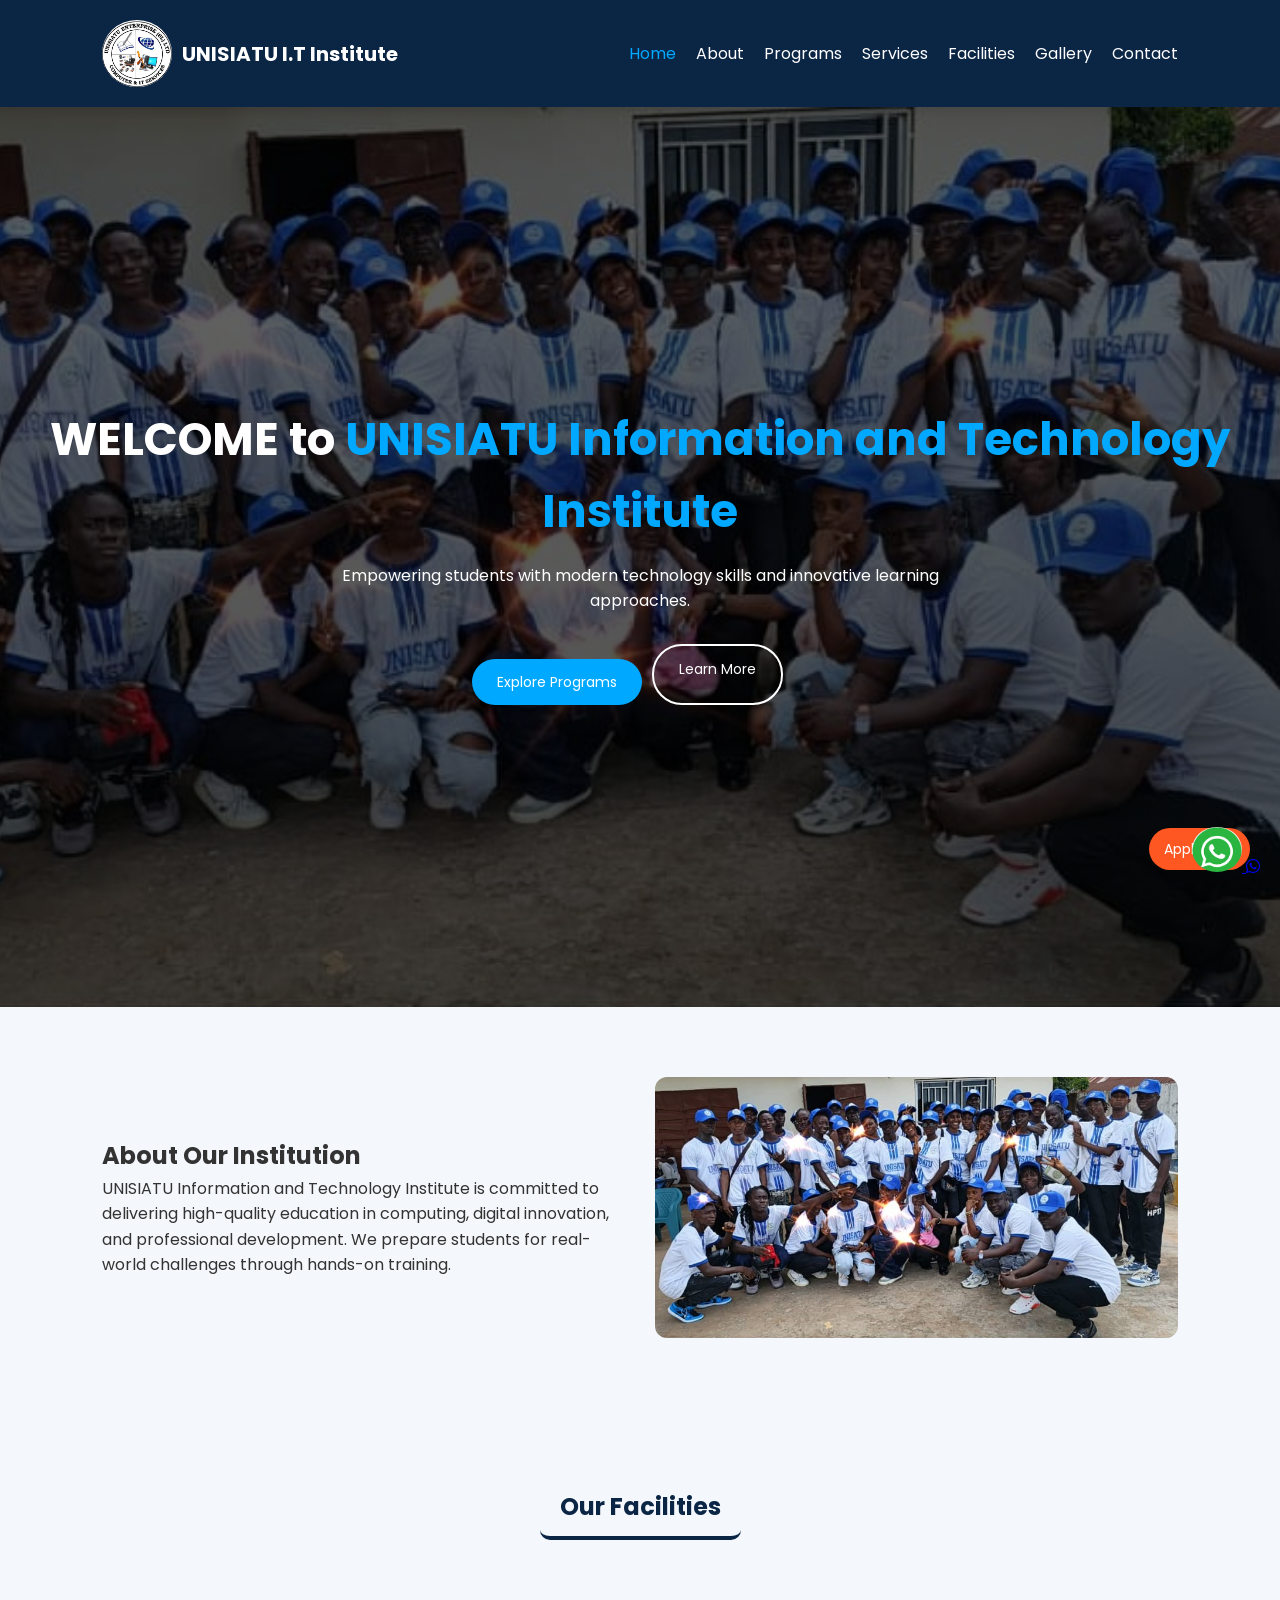
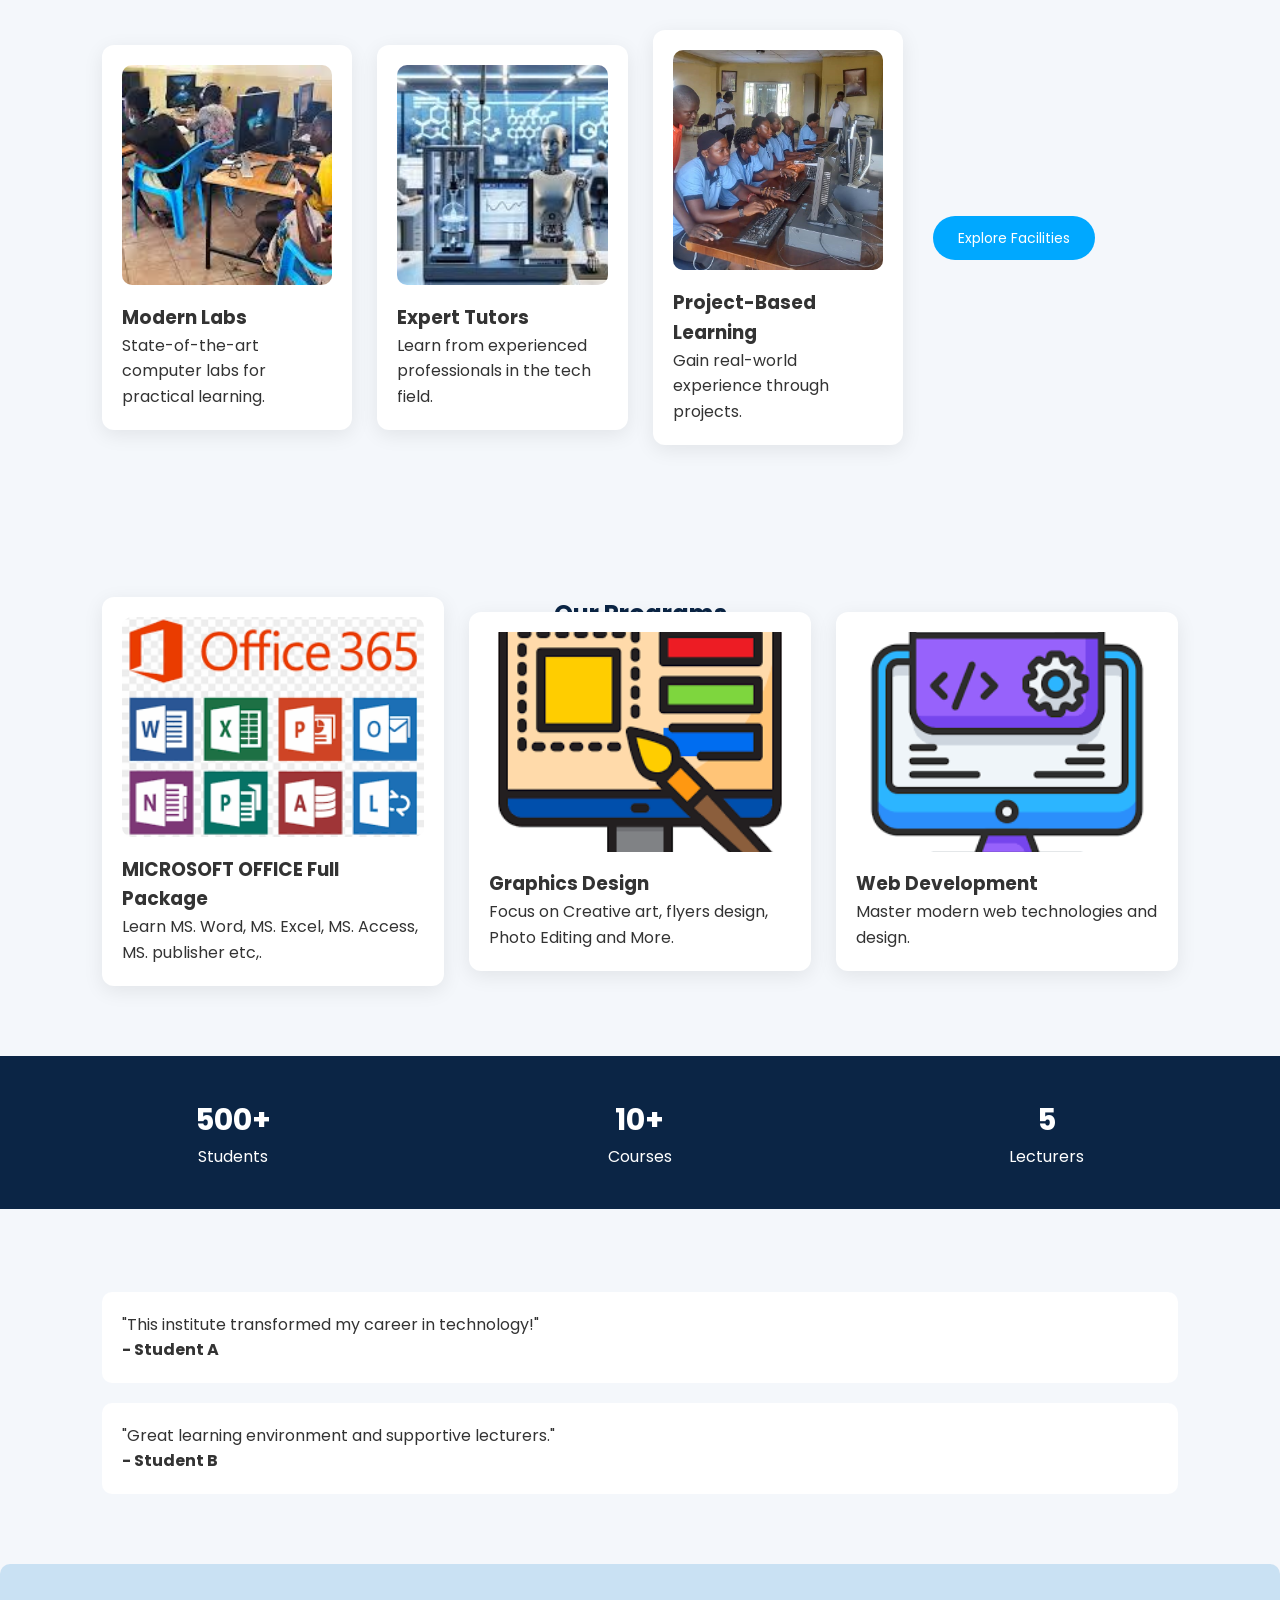
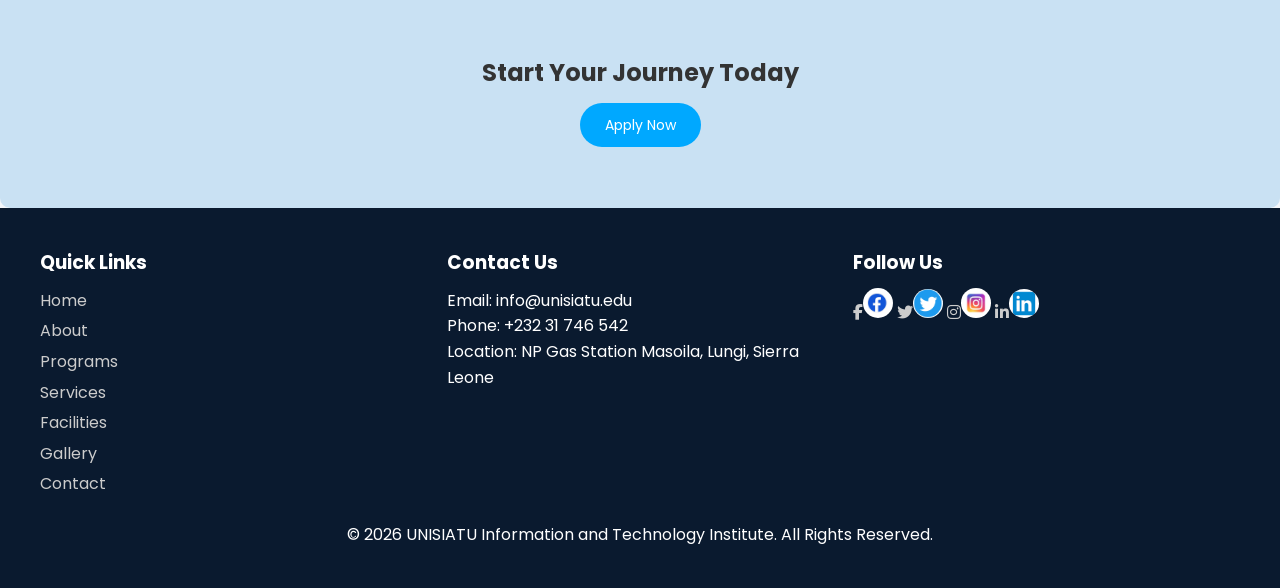
<file: index.html>
<!DOCTYPE html>
<html lang="en">

<head>
  <meta charset="UTF-8">
  <meta name="viewport" content="width=device-width, initial-scale=1.0">
  <title>UNISIATU Information and Technology Institute</title>
  <link rel="stylesheet" href="./css/style.css">
  <link href="https://fonts.googleapis.com/css2?family=Poppins:wght@300;400;600&display=swap" rel="stylesheet">
  <link rel="stylesheet" href="https://cdnjs.cloudflare.com/ajax/libs/font-awesome/6.5.0/css/all.min.css">
</head>

<body>

  <!-- HEADER -->
  <header>
    <nav>
      <div class="menu-toggle" onclick="toggleMenu()">
        <i class="fas fa-bars"></i>
      </div>
      <div class="logo-div">
        <img class="logo" src="./images/unisiatu logo.png" alt="">
        <h1>UNISIATU I.T Institute</h1>
      </div>

      <ul>
        <li><a href="index.html" class="active">Home</a></li>
        <li><a href="about.html">About</a></li>
        <li><a href="programs.html">Programs</a></li>
        <li><a href="service.html">Services</a></li>
        <li><a href="facilities.html">Facilities</a></li>
        <li><a href="gallery.html">Gallery</a></li>
        <li><a href="contact.html">Contact</a></li>
      </ul>
    </nav>
  </header>

  <!-- HERO -->
  <section class="hero">
    <h2>
      <span id="typing"></span>
    </h2>
    <p>Empowering students with modern technology skills and innovative learning approaches.</p>
    <div class="hero-btn">
      <a href="programs.html" class="btn btn-primary">Explore Programs</a>
      <a href="about.html" class="btn btn-outline">Learn More</a>
    </div>
    <!-- Floating Apply Now Button -->
    <a href="contact.html" class="apply-now-float">Apply Now</a>
  </section>

  <!-- ABOUT -->
  <section id="about" class="about">
    <div>
      <h2>About Our Institution</h2>
      <p>UNISIATU Information and Technology Institute is committed to delivering high-quality education in computing,
        digital innovation, and professional development. We prepare students for real-world challenges through hands-on
        training.</p>
    </div>
    <img src="./images/students.jpeg" alt="Students learning">
  </section>

  <!-- FEATURES -->
   <section>
    <div class="section-title">
      <h2>Our Facilities</h2>
    </div>
   </section>
  <section id="features">
    
    <div class="features">
      <div class="card">
        <img src="./images/Practical Learning Environment.jpeg">
        <h3>Modern Labs</h3>
        <p>State-of-the-art computer labs for practical learning.</p>
      </div>
      <div class="card">
        <img src="./images/artificial intelligence laboratory.jpeg">
        <h3>Expert Tutors</h3>
        <p>Learn from experienced professionals in the tech field.</p>
      </div>
      <div class="card">
        <img src="./images/std.jpeg">
        <h3>Project-Based Learning</h3>
        <p>Gain real-world experience through projects.</p>
      </div>
      <div>
        <a href="facilities.html" class="btn btn-primary">Explore Facilities</a>
      </div>
    </div>
  </section>

  <!-- PROGRAMS -->
  <section id="programs">
    <div class="section-title">
      <h2>Our Programs</h2>
    </div>
    <div class="programs">
      <div class="card">
        <img src="./images/ms office icon.png" alt="ms office">
        <h3>MICROSOFT OFFICE Full Package</h3>
        <p>Learn MS. Word, MS. Excel, MS. Access, MS. publisher etc,.</p>
      </div>
      <div class="card">
        <img src="./images/graphics design.png" alt="graphics">
        <h3>Graphics Design</h3>
        <p>Focus on Creative art, flyers design, Photo Editing and More.</p>
      </div>
      <div class="card">
        <img src="./images/std.png" alt="">
        <h3>Web Development</h3>
        <p>Master modern web technologies and design.</p>
      </div>
    </div>
  </section>

  <!-- STATS -->
  <section class="stats">
    <div>
      <h3>500+</h3>
      <p>Students</p>
    </div>
    <div>
      <h3>10+</h3>
      <p>Courses</p>
    </div>
    <div>
      <h3>5</h3>
      <p>Lecturers</p>
    </div>
  </section>

  <!-- TESTIMONIALS -->
  <section>
    <div class="section-title">
      <h2>Student Testimonials</h2>
    </div>
    <div class="testimonials">
      <div class="testimonial">
        <p>"This institute transformed my career in technology!"</p>
        <strong>- Student A</strong>
      </div>
      <div class="testimonial">
        <p>"Great learning environment and supportive lecturers."</p>
        <strong>- Student B</strong>
      </div>
    </div>
  </section>

  <!-- CTA -->
  <section class="cta">
    <h2 style="padding: 20px;">Start Your Journey Today</h2>
    <a href="contact.html" class="btn btn-primary">Apply Now</a>
  </section>
  <a href="https://wa.me/23276123456" class="whatsapp-float" target="_blank"><img class="wa-icon"
      src="./images/whatsapp.png" alt="chat me on whatsapp">
    <i class="fab fa-whatsapp"></i>
  </a>

  <!-- FOOTER -->
  <footer id="contact">
    <div class="footer-container">

      <!-- QUICK LINKS -->
      <div class="footer-col">
        <h3>Quick Links</h3>
        <ul>
          <li><a href="index.html" class="active">Home</a></li>
          <li><a href="about.html">About</a></li>
          <li><a href="programs.html">Programs</a></li>
          <li><a href="service.html">Services</a></li>
          <li><a href="facilities.html">Facilities</a></li>
          <li><a href="gallery.html">Gallery</a></li>
          <li><a href="contact.html">Contact</a></li>
        </ul>
      </div>

      <!-- CONTACT -->
      <div class="footer-col">
        <h3>Contact Us</h3>
        <p>Email: info@unisiatu.edu</p>
        <p>Phone: +232 31 746 542</p>
        <p>Location: NP Gas Station Masoila, Lungi, Sierra Leone</p>
      </div>

      <!-- SOCIAL MEDIA -->
      <div class="footer-col">
        <h3>Follow Us</h3>
        <div class="socials">
          <a href="https://facebook.com/yourpageusername"><i class="fab fa-facebook-f"><img class="follow-us-icon"
                src="./images/facebook.png" alt=""></i></a>
          <a href="https://twitter.com/yourusername"><i class="fab fa-twitter"><img class="follow-us-icon"
                src="./images/tweeter.png" alt=""></i></a>
          <a href="https://instagram.com/yourusername"><i class="fab fa-instagram"><img class="follow-us-icon"
                src="./images/Instagram.jpeg" alt=""></i></a>
          <a href="https://linkedin.com/company/yourcompanyname"><i class="fab fa-linkedin-in"><img
                class="follow-us-icon" src="./images/linkedin.png" alt=""></i></a>
        </div>
      </div>

    </div>

    <p class="footer-bottom">&copy; 2026 UNISIATU Information and Technology Institute. All Rights Reserved.</p>
  </footer>

  <!-- TYPING EFFECT -->
  <script>
    const text = "WELCOME to ";
    const highlight = "UNISIATU Information and Technology Institute";
    let index = 0;

    function typeEffect() {
      if (index < text.length) {
        document.getElementById("typing").innerHTML += text.charAt(index);
        index++;
        setTimeout(typeEffect, 40);
      } else {
        document.getElementById("typing").innerHTML +=
          '<span class="weclome">' + highlight + '</span>';
      }
    }

    window.onload = typeEffect;

    function toggleMenu() {
      document.querySelector("nav ul").classList.toggle("active");
    }
  </script>
</body>

</html>
</file>
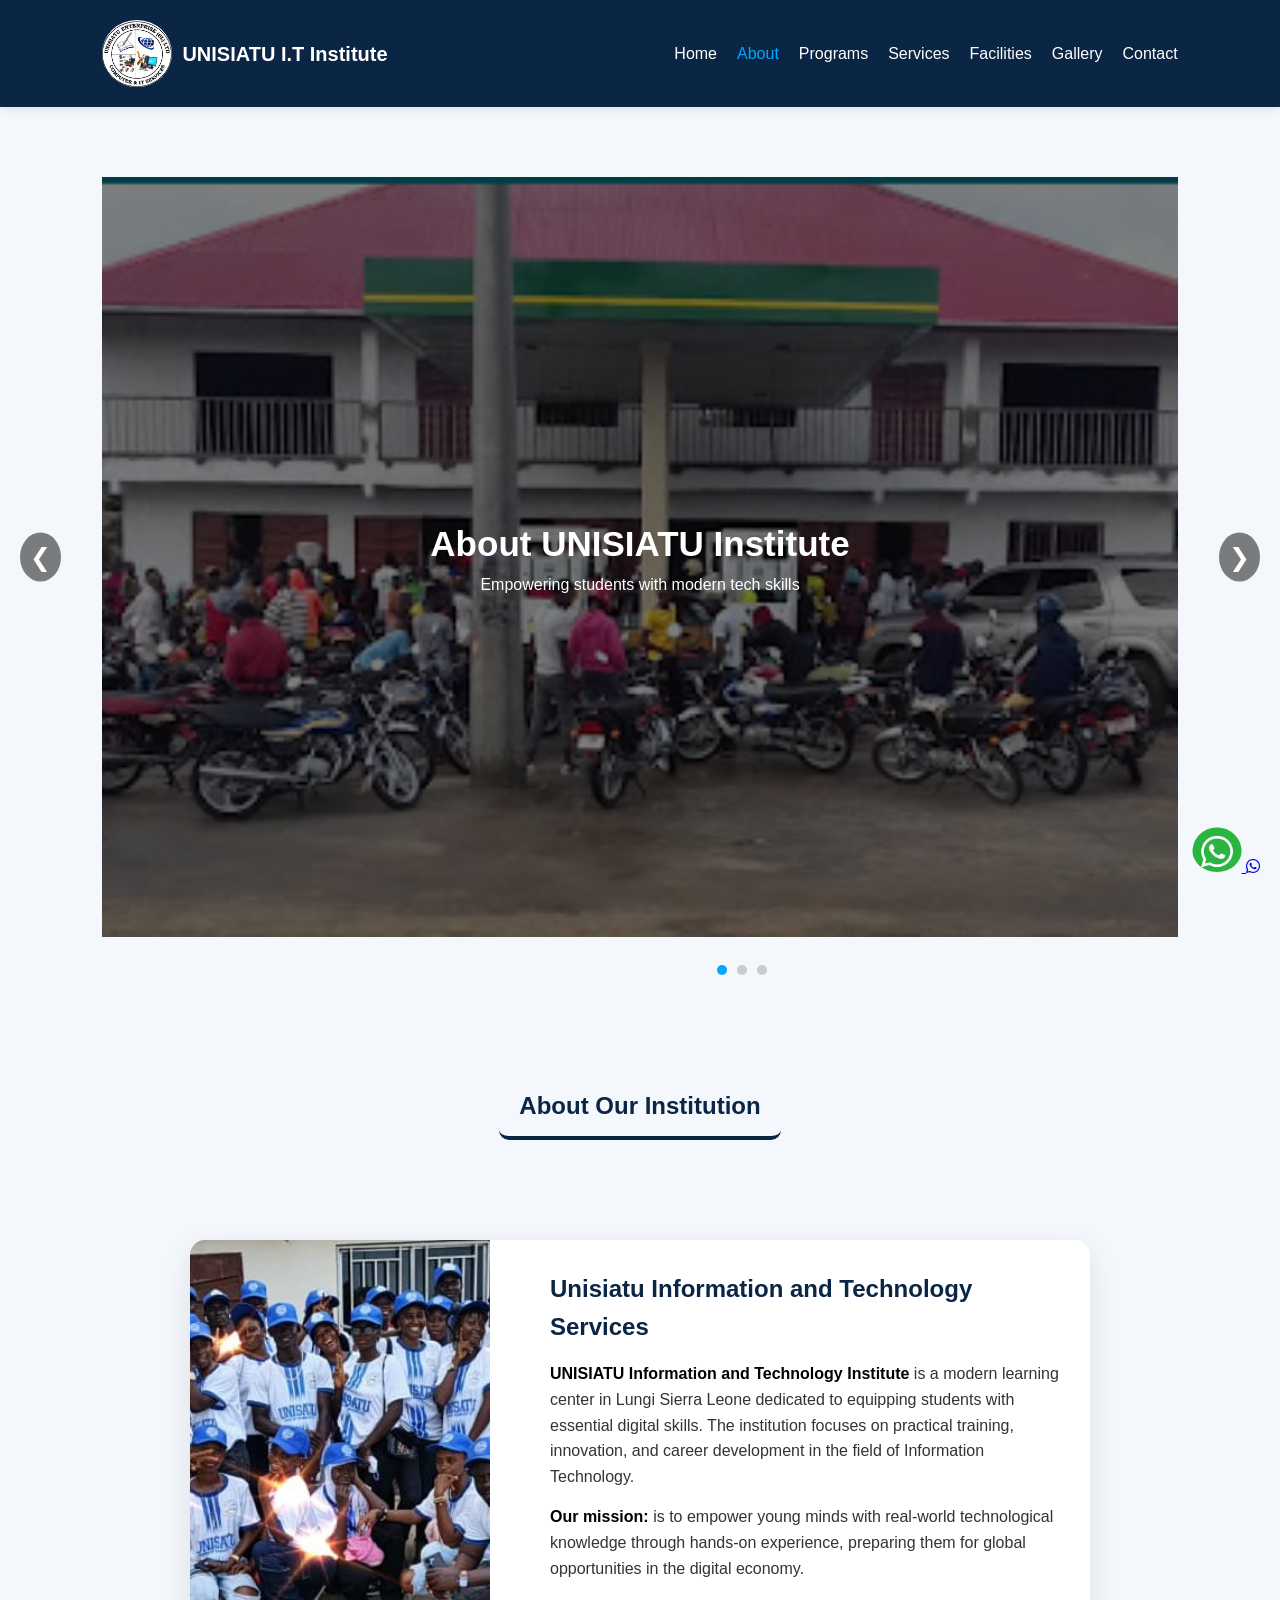
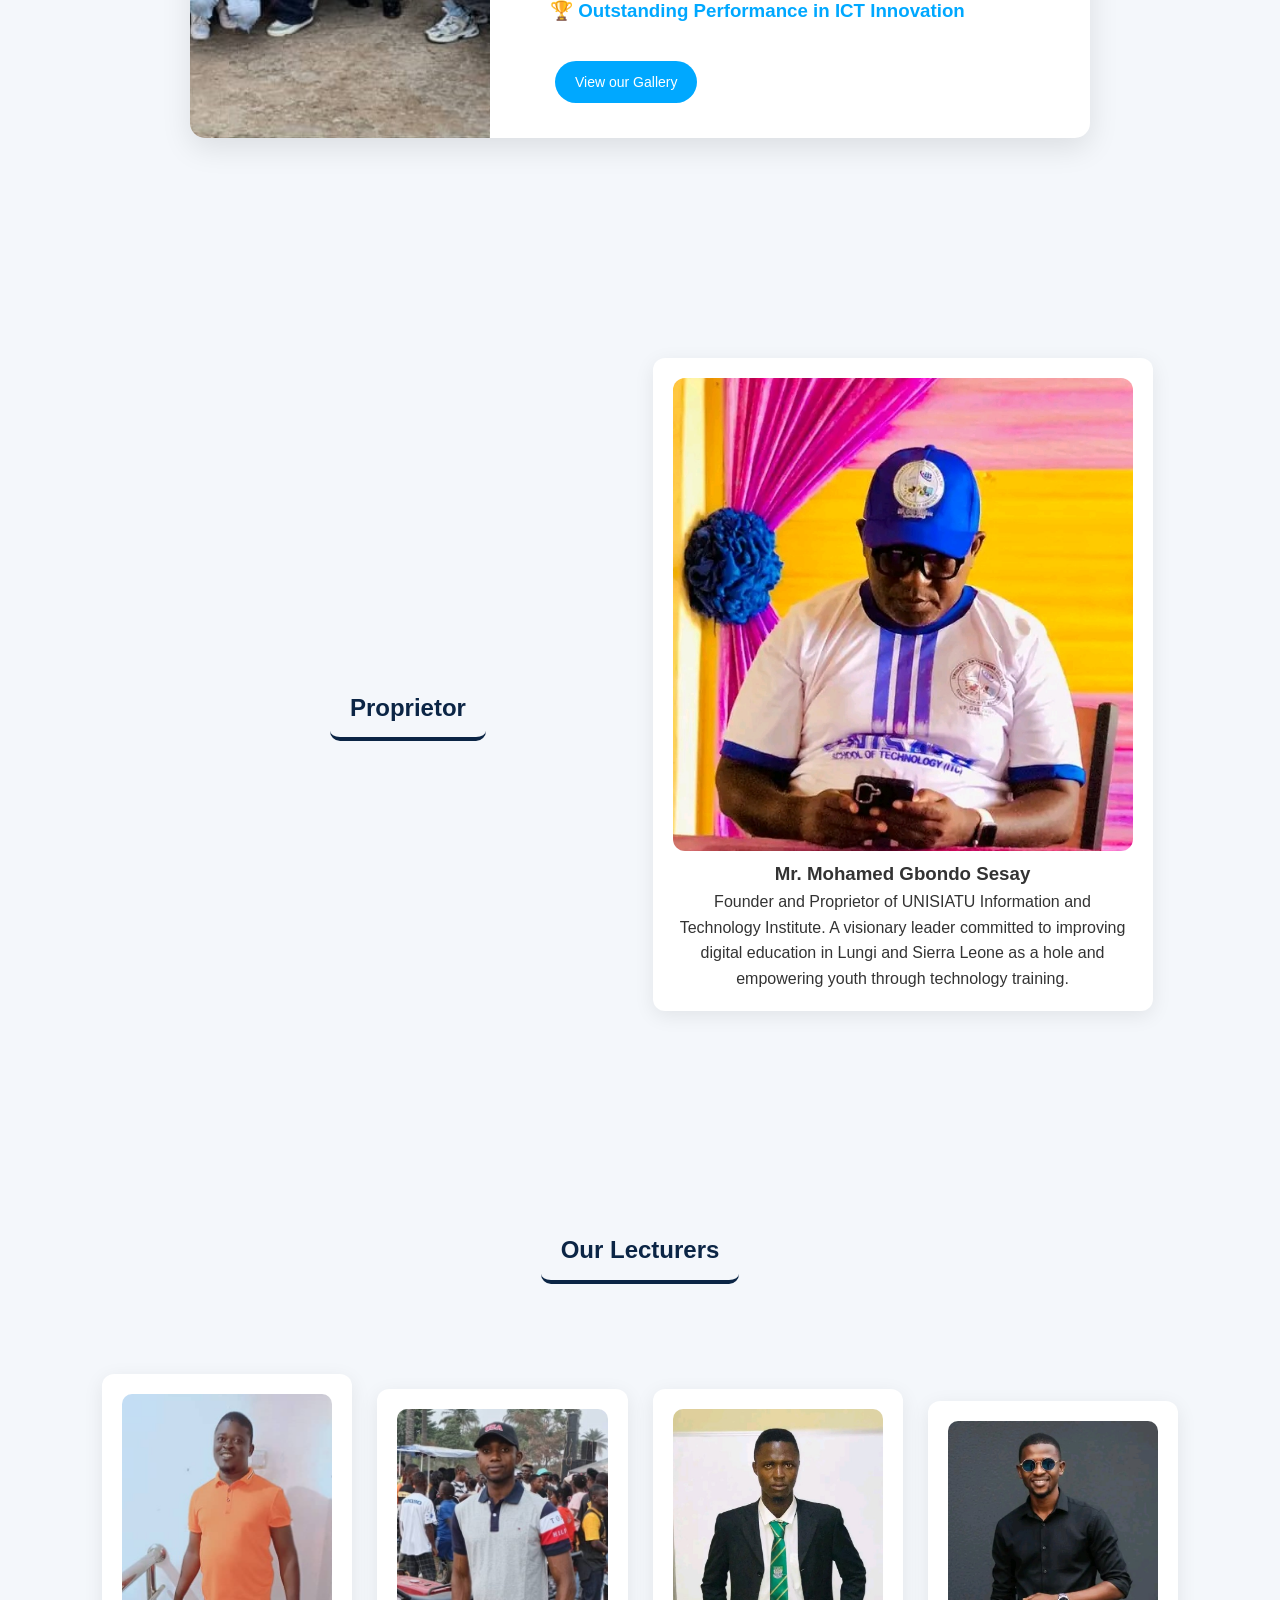
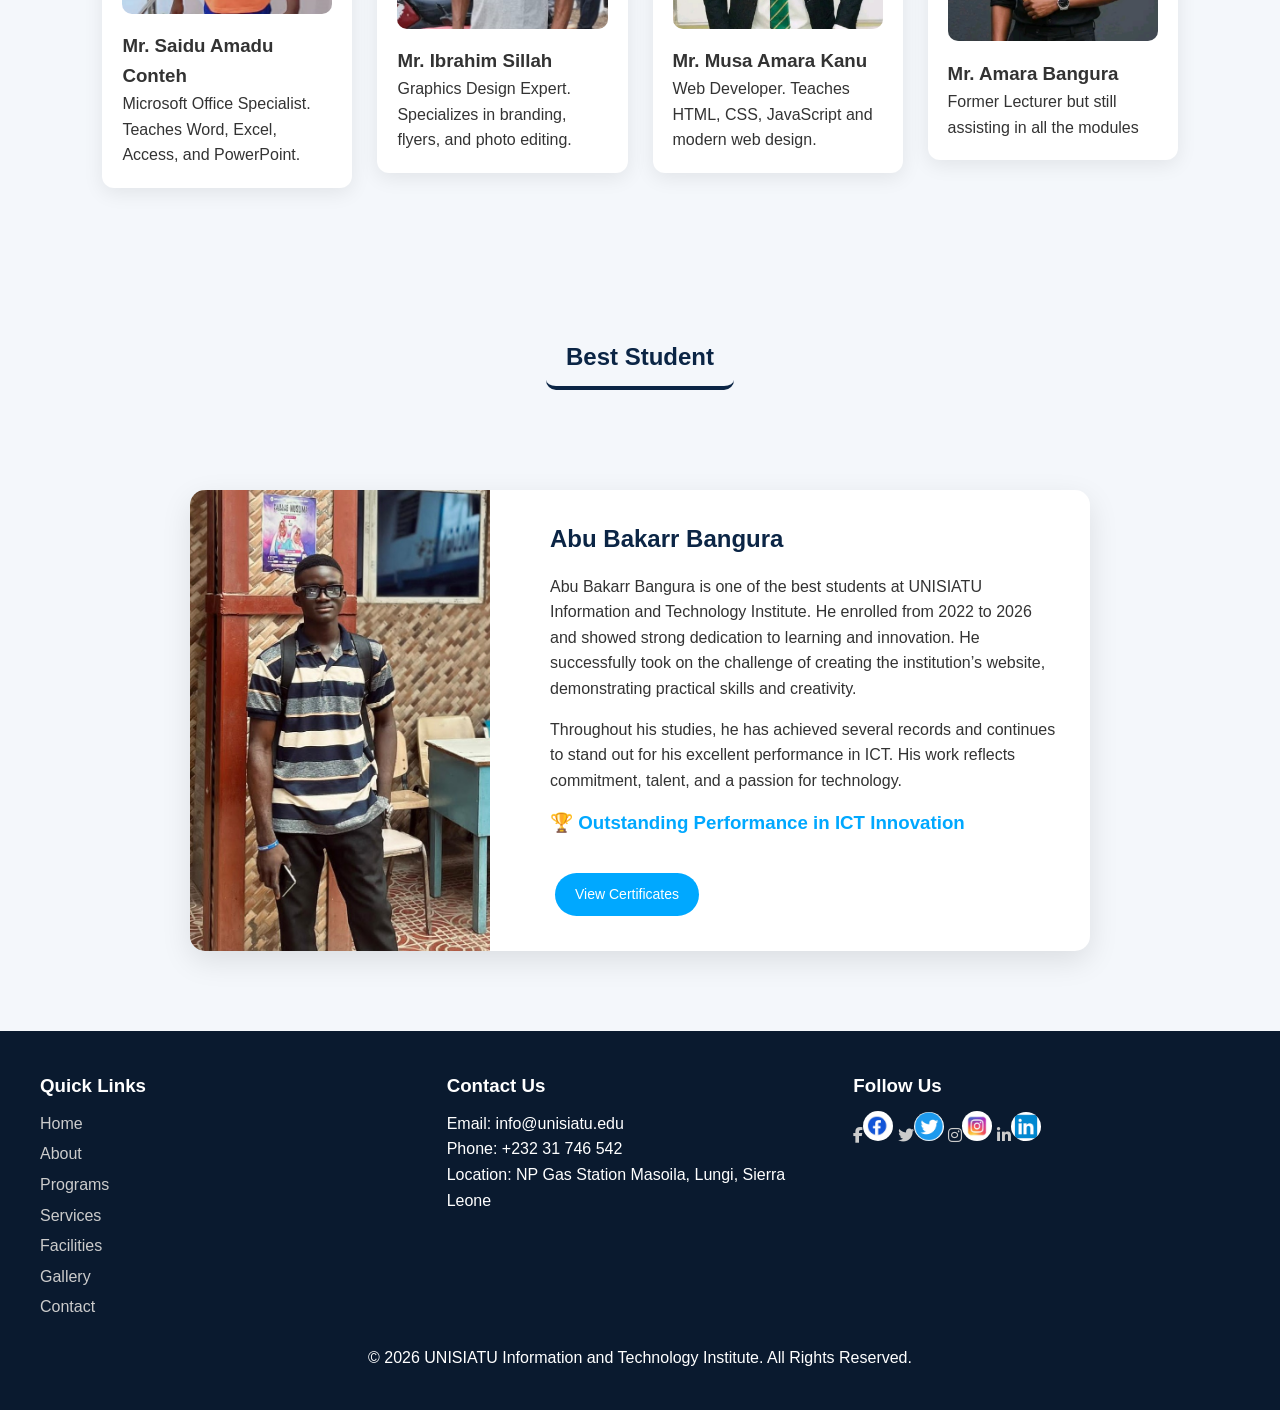
<file: about.html>
<!DOCTYPE html>
<html lang="en">

<head>
  <meta charset="UTF-8">
  <meta name="viewport" content="width=device-width, initial-scale=1.0">
  <title>About - UNISIATU I.T Institute</title>
  <link rel="stylesheet" href="./css/style.css">
  <link rel="stylesheet" href="https://cdnjs.cloudflare.com/ajax/libs/font-awesome/6.5.0/css/all.min.css">
</head>

<body>

  <header>
    <nav>
      <div class="menu-toggle" onclick="toggleMenu()">
        <i class="fas fa-bars"></i>
      </div>
      <div class="logo-div">
        <img class="logo" src="./images/unisiatu logo.png" alt="">
        <h1>UNISIATU I.T Institute</h1>
      </div>

      <ul>
        <li><a href="index.html">Home</a></li>
        <li><a href="about.html" class="active">About</a></li>
        <li><a href="programs.html">Programs</a></li>
        <li><a href="service.html">Services</a></li>
        <li><a href="facilities.html">Facilities</a></li>
        <li><a href="gallery.html">Gallery</a></li>
        <li><a href="contact.html">Contact</a></li>
      </ul>
    </nav>
  </header>

  <section class="hero-slider">

    <!-- SLIDES -->
    <div class="slides">

      <div class="slide active">
        <img src="./images/unisiatu buinding.png">
        <div class="overlay">
          <h2>About UNISIATU Institute</h2>
          <p>Empowering students with modern tech skills</p>
        </div>
      </div>

      <div class="slide">
        <img src="./images/std.jpeg">
        <div class="overlay">
          <h2>Modern Learning Environment</h2>
          <p>Experience hands-on practical training</p>
        </div>
      </div>

      <div class="slide">
        <img src="./images/abu bakarr bangura.jpg">
        <div class="overlay">
          <h2>Build Your Future in Tech</h2>
          <p>Learn Web Development & Design</p>
        </div>
      </div>

    </div>

    <!-- ARROWS -->
    <button class="prev">&#10094;</button>
    <button class="next">&#10095;</button>

    <!-- DOTS -->
    <div class="dots"></div>

  </section>

  <section class="section-title">
    <h2>About Our Institution</h2>
  </section>

  <section class="student-profile">

    <div class="profile-card">

      <!-- IMAGE -->
      <div class="profile-img">
        <img src="./images/students.jpeg" alt="Abu Bakarr Bangura">
      </div>

      <!-- CONTENT -->
      <div class="profile-content">
        <h2>Unisiatu Information and Technology Services</h2>

        <p>
          <strong style="color: black;">UNISIATU Information and Technology Institute</strong> is a modern learning
          center in Lungi Sierra Leone dedicated to equipping students
          with essential digital skills. The institution focuses on practical training, innovation, and career
          development
          in the field of Information Technology.
        </p>

        <p>
          <strong style="color: black;">Our mission:</strong> is to empower young minds with real-world technological
          knowledge through hands-on experience,
          preparing them for global opportunities in the digital economy.
        </p>

        <h3 class="award">🏆 Outstanding Performance in ICT Innovation</h3>

        <!-- CERTIFICATE LINK -->
        <a href="gallery.html" target="_blank" class="btn btn-primary">
          View our Gallery
        </a>

      </div>

    </div>

  </section>

  <!-- PROPRIETOR -->
  <section id="features">

    <section class="features">
      <section class="section-title">
        <h2>Proprietor</h2>
      </section>
      <div id="card">
        <img src="./images/mohamed gbondo (2).png" alt="gbondo" class="about-imgs">
        <h3>Mr. Mohamed Gbondo Sesay</h3>
        <p>
          Founder and Proprietor of UNISIATU Information and Technology Institute. A visionary leader committed to
          improving digital education in Lungi and Sierra Leone as a hole
          and empowering youth through technology training.
        </p>
      </div>
    </section>
  </section>

  <!-- LECTURERS -->
  <section class="section-title">
    <h2>Our Lecturers</h2>
  </section>

  <section class="features">

    <div class="card">
      <img src="./images/mr. sac.jpeg">
      <h3>Mr. Saidu Amadu Conteh</h3>
      <p>Microsoft Office Specialist. Teaches Word, Excel, Access, and PowerPoint.</p>
    </div>

    <div class="card">
      <img src="./images/sillah.jpeg">
      <h3>Mr. Ibrahim Sillah</h3>
      <p>Graphics Design Expert. Specializes in branding, flyers, and photo editing.</p>
    </div>

    <div class="card">
      <img src="./images/musa.jpeg">
      <h3>Mr. Musa Amara Kanu</h3>
      <p>Web Developer. Teaches HTML, CSS, JavaScript and modern web design.</p>
    </div>

    <div class="card">
      <img src="./images/amara.jpeg">
      <h3>Mr. Amara Bangura</h3>
      <p>Former Lecturer but still assisting in all the modules</p>
    </div>

  </section>

  <section class="section-title">
    <h2>Best Student</h2>
  </section>
  <!-- STUDENT PROFILE SECTION -->
  <section class="student-profile">

    <div class="profile-card">

      <!-- IMAGE -->
      <div class="profile-img">
        <img src="./images/abu bakarr bangura.jpg" alt="Abu Bakarr Bangura">
      </div>

      <!-- CONTENT -->
      <div class="profile-content">
        <h2>Abu Bakarr Bangura</h2>

        <p>
          Abu Bakarr Bangura is one of the best students at UNISIATU Information and Technology Institute.
          He enrolled from 2022 to 2026 and showed strong dedication to learning and innovation.
          He successfully took on the challenge of creating the institution’s website, demonstrating
          practical skills and creativity.
        </p>

        <p>
          Throughout his studies, he has achieved several records and continues to stand out for his
          excellent performance in ICT. His work reflects commitment, talent, and a passion for technology.
        </p>

        <h3 class="award">🏆 Outstanding Performance in ICT Innovation</h3>

        <!-- CERTIFICATE LINK -->
        <a href="gallery.html" target="_blank" class="btn btn-primary">
          View Certificates
        </a>

      </div>

    </div>

  </section>
  <a href="https://wa.me/23276123456" class="whatsapp-float" target="_blank"><img class="wa-icon"
      src="./images/whatsapp.png" alt="chat me on whatsapp">
    <i class="fab fa-whatsapp"></i>
  </a>

  <footer id="contact">
    <div class="footer-container">

      <!-- QUICK LINKS -->
      <div class="footer-col">
        <h3>Quick Links</h3>
        <ul>
          <li><a href="index.html">Home</a></li>
          <li><a href="about.html" class="active">About</a></li>
          <li><a href="programs.html">Programs</a></li>
          <li><a href="service.html">Services</a></li>
          <li><a href="facilities.html">Facilities</a></li>
          <li><a href="gallery.html">Gallery</a></li>
          <li><a href="contact.html">Contact</a></li>
        </ul>
      </div>

      <!-- CONTACT -->
      <div class="footer-col">
        <h3>Contact Us</h3>
        <p>Email: info@unisiatu.edu</p>
        <p>Phone: +232 31 746 542</p>
        <p>Location: NP Gas Station Masoila, Lungi, Sierra Leone</p>
      </div>

      <!-- SOCIAL MEDIA -->
      <div class="footer-col">
        <h3>Follow Us</h3>
        <div class="socials">
          <a href="https://facebook.com/yourpageusername"><i class="fab fa-facebook-f"><img class="follow-us-icon"
                src="./images/facebook.png" alt=""></i></a>
          <a href="https://twitter.com/yourusername"><i class="fab fa-twitter"><img class="follow-us-icon"
                src="./images/tweeter.png" alt=""></i></a>
          <a href="https://instagram.com/yourusername"><i class="fab fa-instagram"><img class="follow-us-icon"
                src="./images/Instagram.jpeg" alt=""></i></a>
          <a href="https://linkedin.com/company/yourcompanyname"><i class="fab fa-linkedin-in"><img
                class="follow-us-icon" src="./images/linkedin.png" alt=""></i></a>
        </div>
      </div>

    </div>

    <p class="footer-bottom">&copy; 2026 UNISIATU Information and Technology Institute. All Rights Reserved.</p>
  </footer>

  <script>
    window.onload = function () {

      let slideIndex = 0;
      const slides = document.querySelectorAll(".slide");
      const dotsContainer = document.querySelector(".dots");

      // CREATE DOTS
      slides.forEach((_, i) => {
        const dot = document.createElement("span");
        dot.addEventListener("click", () => showSlide(i));
        dotsContainer.appendChild(dot);
      });

      const dots = document.querySelectorAll(".dots span");

      // SHOW SLIDE
      function showSlide(index) {
        slides.forEach(slide => slide.classList.remove("active"));
        dots.forEach(dot => dot.classList.remove("active"));

        slideIndex = index;
        slides[slideIndex].classList.add("active");
        dots[slideIndex].classList.add("active");
      }

      // NEXT
      document.querySelector(".next").onclick = () => {
        slideIndex = (slideIndex + 1) % slides.length;
        showSlide(slideIndex);
      };

      // PREV
      document.querySelector(".prev").onclick = () => {
        slideIndex = (slideIndex - 1 + slides.length) % slides.length;
        showSlide(slideIndex);
      };

      // AUTO SLIDE
      setInterval(() => {
        slideIndex = (slideIndex + 1) % slides.length;
        showSlide(slideIndex);
      }, 5000);

      // INIT
      showSlide(0);

    };
    function toggleMenu() {
      document.querySelector("nav ul").classList.toggle("active");
    }
  </script>
</body>

</html>
</file>
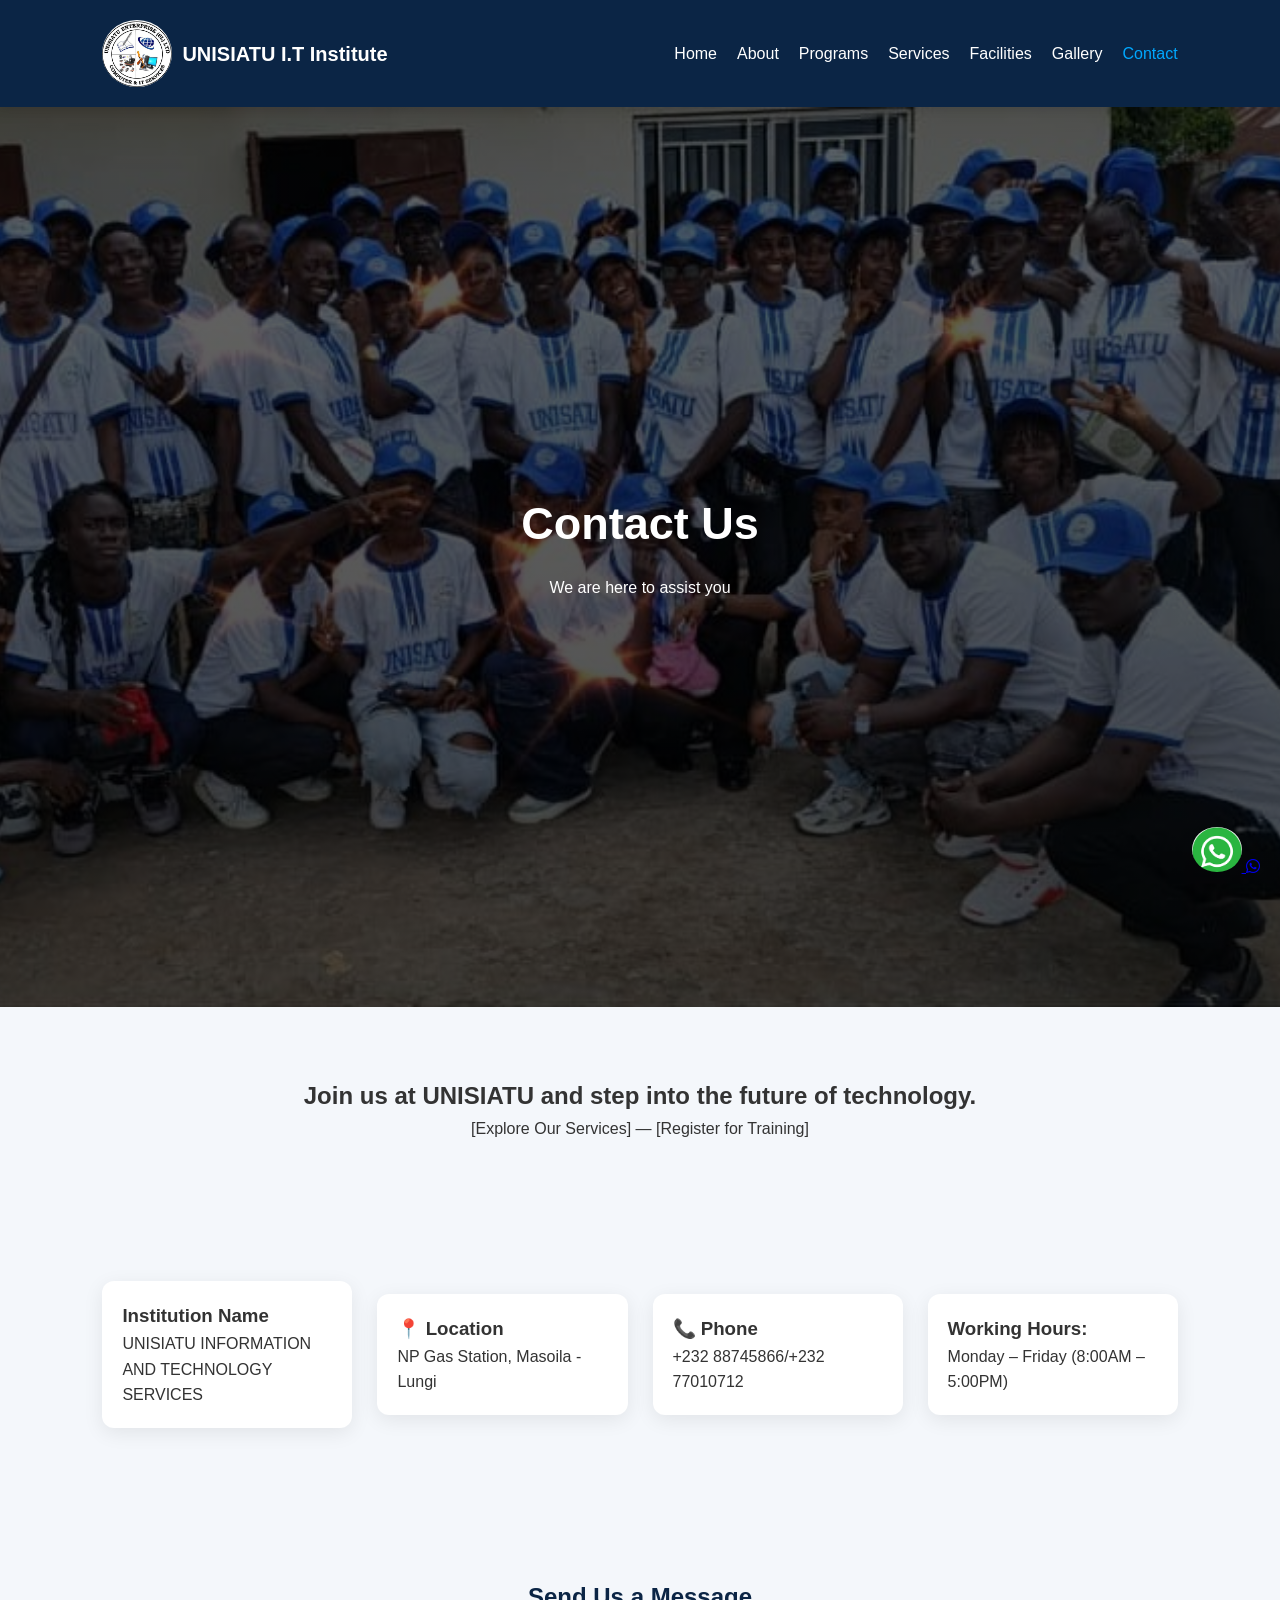
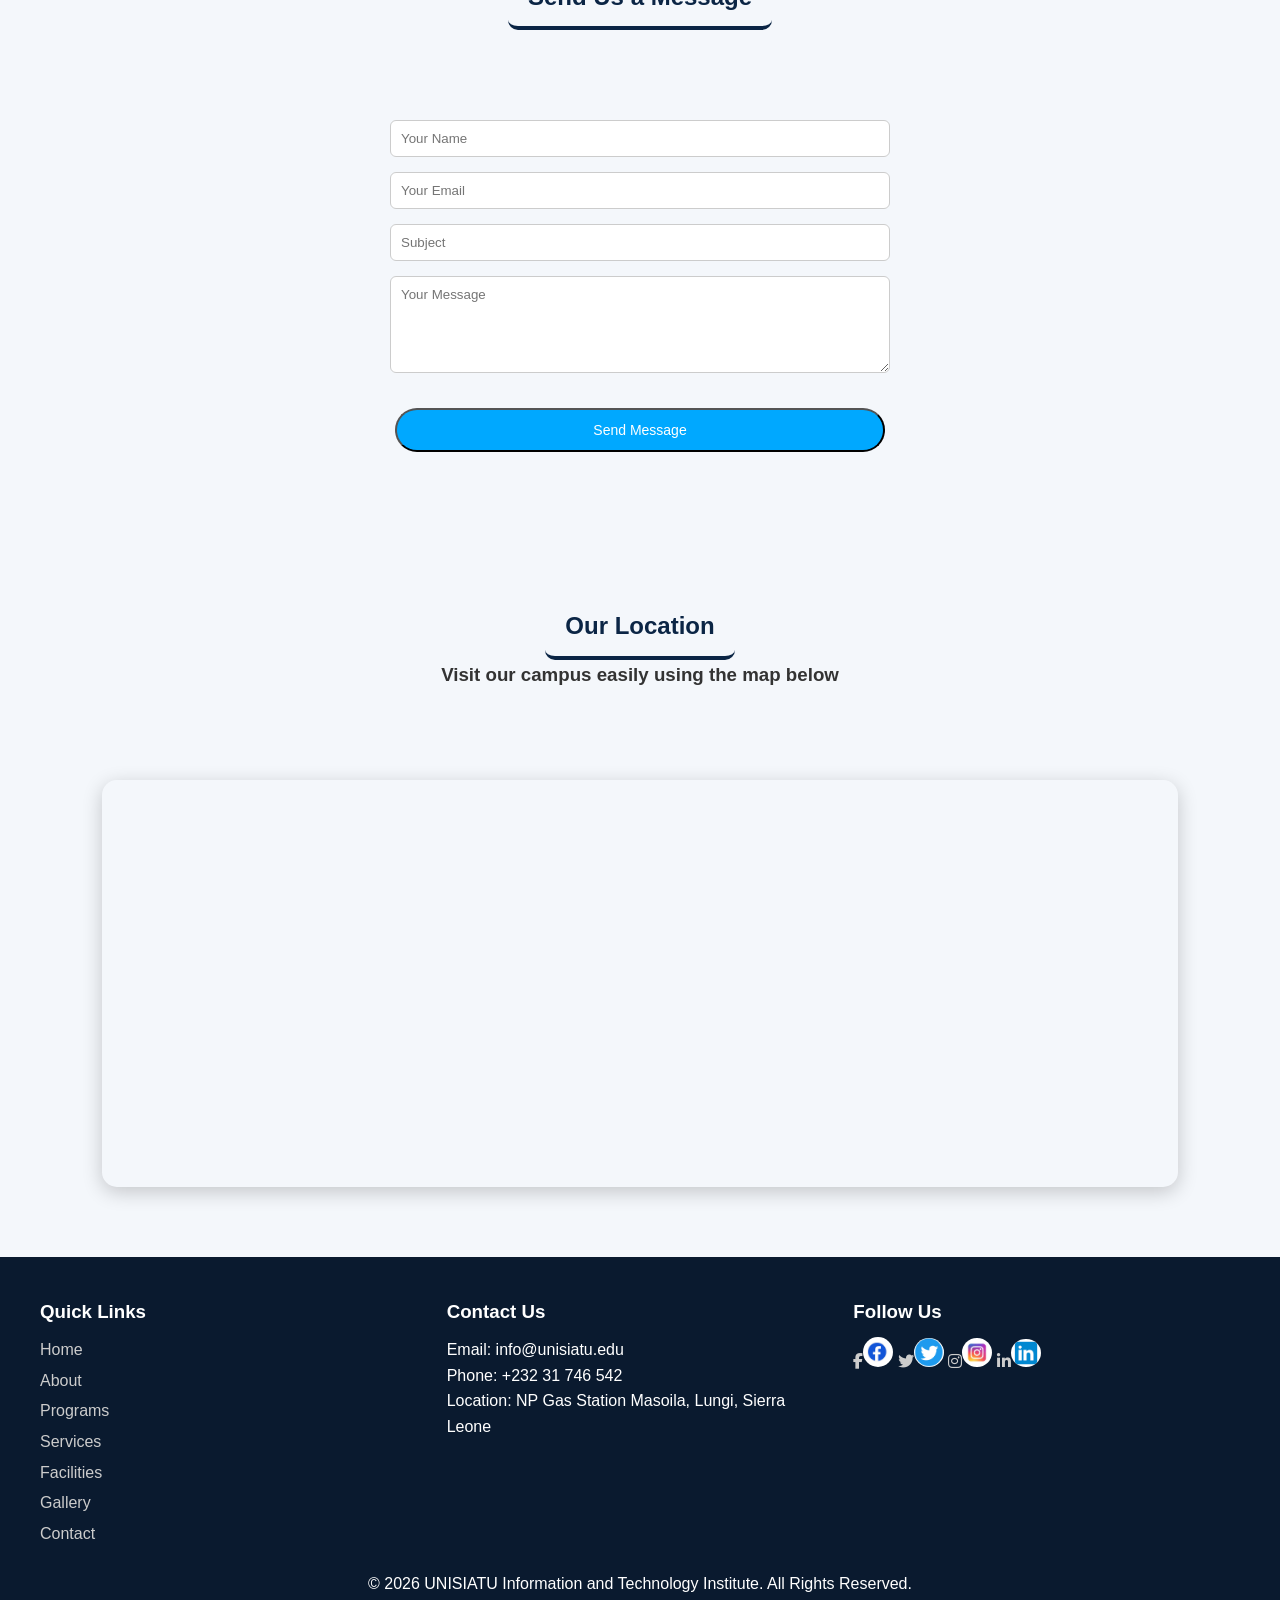
<file: contact.html>
<!DOCTYPE html>
<html lang="en">

<head>
  <meta charset="UTF-8">
  <meta name="viewport" content="width=device-width, initial-scale=1.0">
  <title>Contact - UNISIATU I.T Institute</title>
  <link rel="stylesheet" href="./css/style.css">
  <link rel="stylesheet" href="https://cdnjs.cloudflare.com/ajax/libs/font-awesome/6.5.0/css/all.min.css">
</head>

<body>

  <header>
    <nav>
      <div class="menu-toggle" onclick="toggleMenu()">
        <i class="fas fa-bars"></i>
      </div>
      <div class="logo-div">
        <img class="logo" src="./images/unisiatu logo.png" alt="">
        <h1>UNISIATU I.T Institute</h1>
      </div>

      <ul>
        <li><a href="index.html">Home</a></li>
        <li><a href="about.html">About</a></li>
        <li><a href="programs.html">Programs</a></li>
        <li><a href="service.html">Services</a></li>
        <li><a href="facilities.html">Facilities</a></li>
        <li><a href="gallery.html">Gallery</a></li>
        <li><a href="contact.html" class="active">Contact</a></li>
      </ul>
    </nav>
  </header>

  <!-- HERO -->
  <section class="hero small-hero">
    <h2>Contact Us</h2>
    <p>We are here to assist you</p>
  </section>

  <section style="text-align: center;">
    <h1>Join us at UNISIATU and step into the future of technology.</h1>
    <p>[Explore Our Services] — [Register for Training]
    </p>
  </section>

  <!-- CONTACT INFO -->
  <section class="features">

    <div class="card">
      <h3>Institution Name</h3>
      <p>UNISIATU INFORMATION AND TECHNOLOGY SERVICES</p>
    </div>

    <div class="card">
      <h3>📍 Location</h3>
      <p>NP Gas Station, Masoila - Lungi</p>
    </div>

    <div class="card">
      <h3>📞 Phone</h3>
      <p>+232 88745866/+232 77010712</p>
    </div>

    <div class="card">
      <h3>Working Hours:</h3>
      <p>Monday – Friday (8:00AM – 5:00PM)</p>
    </div>



  </section>

  <!-- CONTACT FORM -->
  <section>
    <div class="section-title">
      <h2>Send Us a Message</h2>
    </div>
  </section>
  <section>

    <form class="contact-form">
      <input type="text" placeholder="Your Name" required>
      <input type="email" placeholder="Your Email" required>
      <input type="text" placeholder="Subject">
      <textarea placeholder="Your Message" rows="5" required></textarea>
      <button class="btn btn-primary">Send Message</button>
    </form>
  </section>

  <!-- MAP -->
  <section>
    <div class="section-title">
      <h2>Our Location</h2>
      <h3>Visit our campus easily using the map below</h3>
    </div>
  </section>
  <section>

    <div style="border-radius:15px; overflow:hidden; box-shadow:0 5px 20px rgba(0,0,0,0.2);">
      <iframe src="https://www.google.com/maps?q=NP+Gas+Station+Masoila+Lungi&output=embed" width="100%" height="400"
        style="border:0;" allowfullscreen="" loading="lazy">
      </iframe>
    </div>
  </section>
  <a href="https://wa.me/23276123456" class="whatsapp-float" target="_blank"><img class="wa-icon"
      src="./images/whatsapp.png" alt="chat me on whatsapp">
    <i class="fab fa-whatsapp"></i>
  </a>

  <footer id="contact">
    <div class="footer-container">

      <!-- QUICK LINKS -->
      <div class="footer-col">
        <h3>Quick Links</h3>
        <ul>
          <li><a href="index.html">Home</a></li>
          <li><a href="about.html">About</a></li>
          <li><a href="programs.html">Programs</a></li>
          <li><a href="service.html" class="active">Services</a></li>
          <li><a href="facilities.html">Facilities</a></li>
          <li><a href="gallery.html">Gallery</a></li>
          <li><a href="contact.html">Contact</a></li>
        </ul>
      </div>

      <!-- CONTACT -->
      <div class="footer-col">
        <h3>Contact Us</h3>
        <p>Email: info@unisiatu.edu</p>
        <p>Phone: +232 31 746 542</p>
        <p>Location: NP Gas Station Masoila, Lungi, Sierra Leone</p>
      </div>

      <!-- SOCIAL MEDIA -->
      <div class="footer-col">
        <h3>Follow Us</h3>
        <div class="socials">
          <a href="https://facebook.com/yourpageusername"><i class="fab fa-facebook-f"><img class="follow-us-icon"
                src="./images/facebook.png" alt=""></i></a>
          <a href="https://twitter.com/yourusername"><i class="fab fa-twitter"><img class="follow-us-icon"
                src="./images/tweeter.png" alt=""></i></a>
          <a href="https://instagram.com/yourusername"><i class="fab fa-instagram"><img class="follow-us-icon"
                src="./images/Instagram.jpeg" alt=""></i></a>
          <a href="https://linkedin.com/company/yourcompanyname"><i class="fab fa-linkedin-in"><img
                class="follow-us-icon" src="./images/linkedin.png" alt=""></i></a>
        </div>
      </div>

    </div>

    <p class="footer-bottom">&copy; 2026 UNISIATU Information and Technology Institute. All Rights Reserved.</p>
  </footer>
  <script>
    function toggleMenu() {
      document.querySelector("nav ul").classList.toggle("active");
    }
  </script>
</body>

</html>
</file>
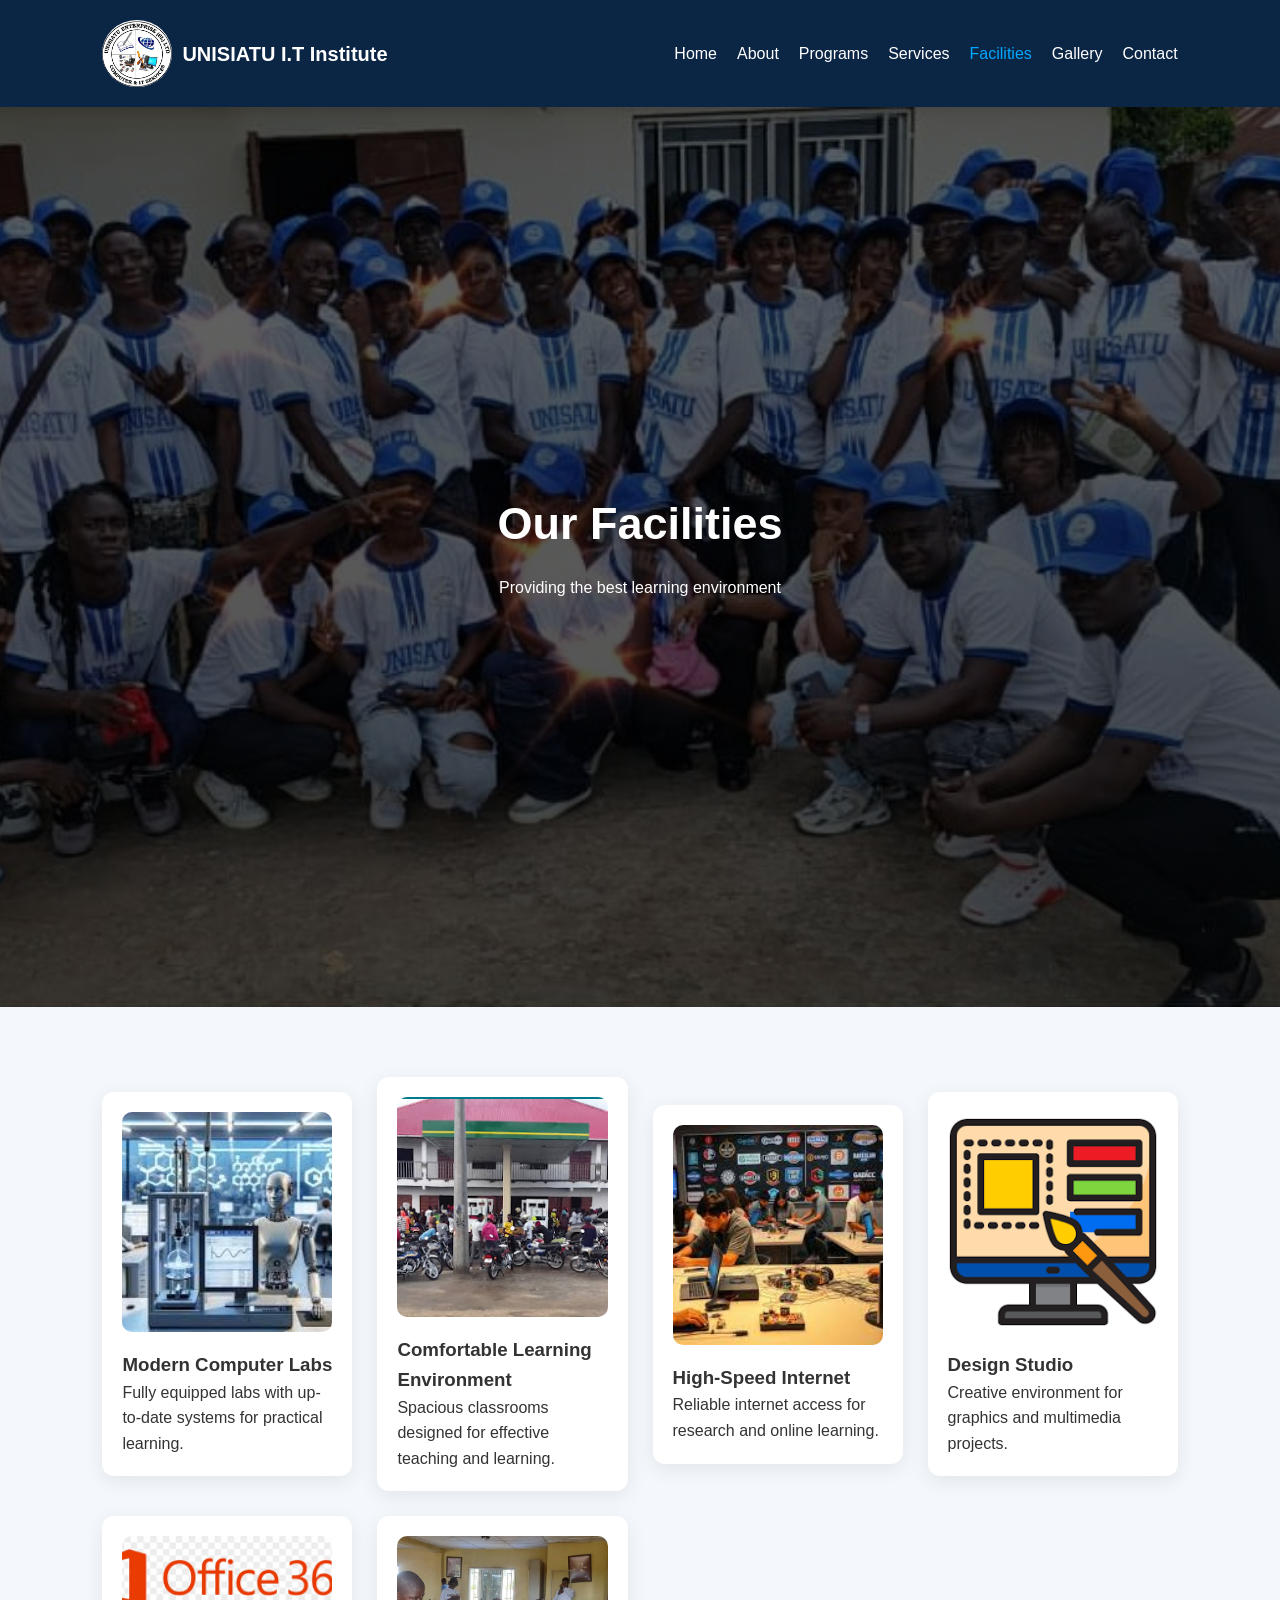
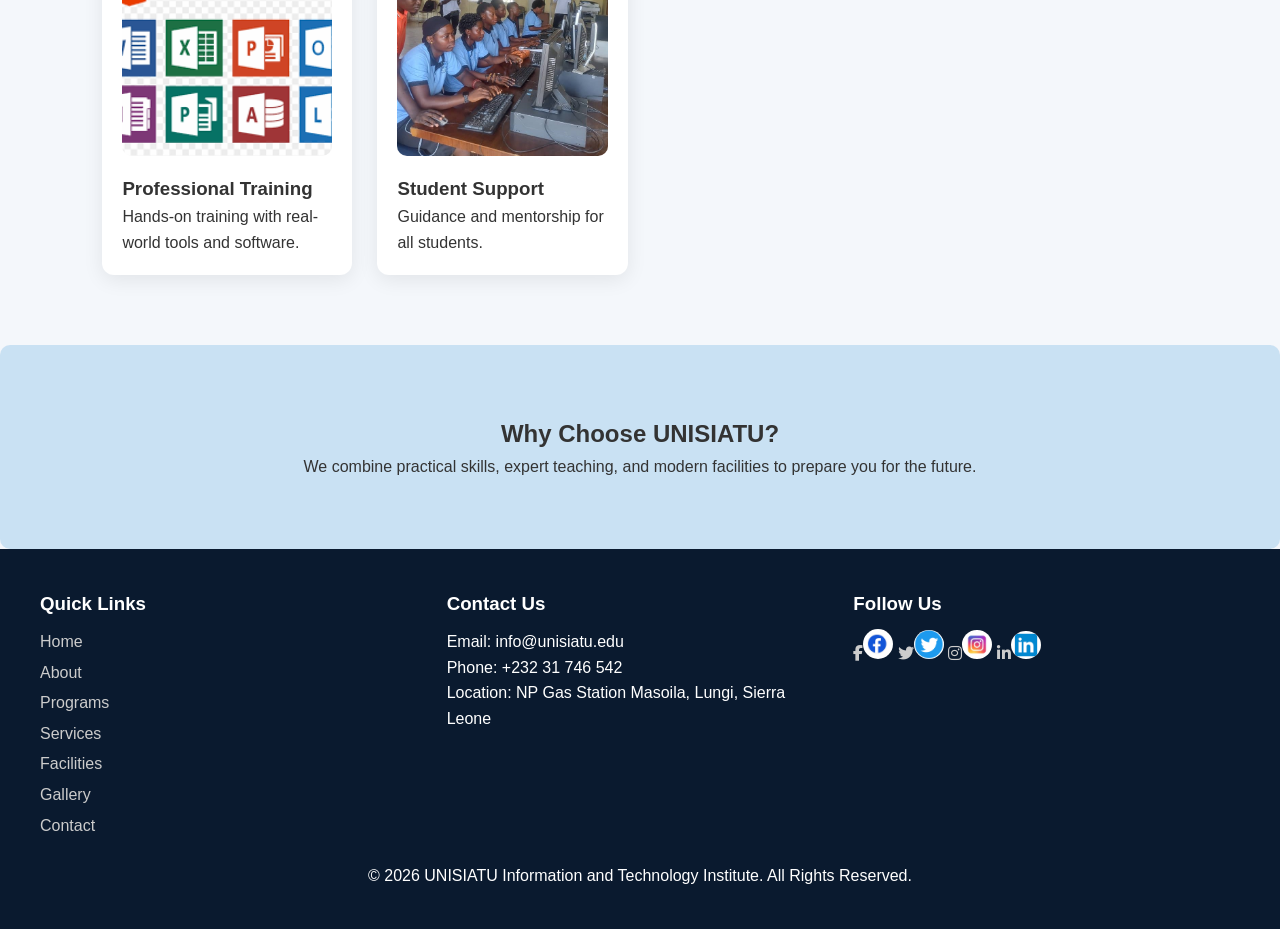
<file: facilities.html>
<!DOCTYPE html>
<html lang="en">

<head>
  <meta charset="UTF-8">
  <meta name="viewport" content="width=device-width, initial-scale=1.0">
  <title>facilities - UNISIATU I.T Institute</title>
  <link rel="stylesheet" href="./css/style.css">
  <link rel="stylesheet" href="https://cdnjs.cloudflare.com/ajax/libs/font-awesome/6.5.0/css/all.min.css">
</head>

<body>

  <header>
    <nav>
      <div class="menu-toggle" onclick="toggleMenu()">
        <i class="fas fa-bars"></i>
      </div>
      <div class="logo-div">
        <img class="logo" src="./images/unisiatu logo.png" alt="">
        <h1>UNISIATU I.T Institute</h1>
      </div>

      <ul>
        <li><a href="index.html">Home</a></li>
        <li><a href="about.html">About</a></li>
        <li><a href="programs.html">Programs</a></li>
        <li><a href="service.html">Services</a></li>
        <li><a href="facilities.html" class="active">Facilities</a></li>
        <li><a href="gallery.html">Gallery</a></li>
        <li><a href="contact.html">Contact</a></li>
      </ul>
    </nav>
  </header>

  <!-- HERO -->
  <section class="hero small-hero">
    <h2>Our Facilities</h2>
    <p>Providing the best learning environment</p>
  </section>

  <!-- FACILITIES -->
  <section class="features">

    <div class="card">
      <img src="images/artificial intelligence laboratory.jpeg">
      <h3>Modern Computer Labs</h3>
      <p>Fully equipped labs with up-to-date systems for practical learning.</p>
    </div>

    <div class="card">
      <img src="images/unisiatu buinding.png">
      <h3>Comfortable Learning Environment</h3>
      <p>Spacious classrooms designed for effective teaching and learning.</p>
    </div>

    <div class="card">
      <img src="images/origination.jpeg">
      <h3>High-Speed Internet</h3>
      <p>Reliable internet access for research and online learning.</p>
    </div>

    <div class="card">
      <img src="images/graphics design.png">
      <h3>Design Studio</h3>
      <p>Creative environment for graphics and multimedia projects.</p>
    </div>

    <div class="card">
      <img src="images/ms office icon.png">
      <h3>Professional Training</h3>
      <p>Hands-on training with real-world tools and software.</p>
    </div>

    <div class="card">
      <img src="images/std.jpeg">
      <h3>Student Support</h3>
      <p>Guidance and mentorship for all students.</p>
    </div>

  </section>

  <!-- WHY CHOOSE US -->
  <section class="cta">
    <h2>Why Choose UNISIATU?</h2>
    <p>We combine practical skills, expert teaching, and modern facilities to prepare you for the future.</p>
  </section>

  <!-- FOOTER -->
  <footer id="contact">
    <div class="footer-container">

      <!-- QUICK LINKS -->
      <div class="footer-col">
        <h3>Quick Links</h3>
        <ul>
          <li><a href="index.html">Home</a></li>
          <li><a href="about.html">About</a></li>
          <li><a href="programs.html">Programs</a></li>
          <li><a href="service.html">Services</a></li>
          <li><a href="facilities.html" class="active">Facilities</a></li>
          <li><a href="gallery.html">Gallery</a></li>
          <li><a href="contact.html">Contact</a></li>
        </ul>
      </div>

      <!-- CONTACT -->
      <div class="footer-col">
        <h3>Contact Us</h3>
        <p>Email: info@unisiatu.edu</p>
        <p>Phone: +232 31 746 542</p>
        <p>Location: NP Gas Station Masoila, Lungi, Sierra Leone</p>
      </div>

      <!-- SOCIAL MEDIA -->
      <div class="footer-col">
        <h3>Follow Us</h3>
        <div class="socials">
          <a href="https://facebook.com/yourpageusername"><i class="fab fa-facebook-f"><img class="follow-us-icon"
                src="./images/facebook.png" alt=""></i></a>
          <a href="https://twitter.com/yourusername"><i class="fab fa-twitter"><img class="follow-us-icon"
                src="./images/tweeter.png" alt=""></i></a>
          <a href="https://instagram.com/yourusername"><i class="fab fa-instagram"><img class="follow-us-icon"
                src="./images/Instagram.jpeg" alt=""></i></a>
          <a href="https://linkedin.com/company/yourcompanyname"><i class="fab fa-linkedin-in"><img
                class="follow-us-icon" src="./images/linkedin.png" alt=""></i></a>
        </div>
      </div>

    </div>

    <p class="footer-bottom">&copy; 2026 UNISIATU Information and Technology Institute. All Rights Reserved.</p>
  </footer>
  <script>
    function toggleMenu() {
      document.querySelector("nav ul").classList.toggle("active");
    }
  </script>
</body>

</html>
</file>
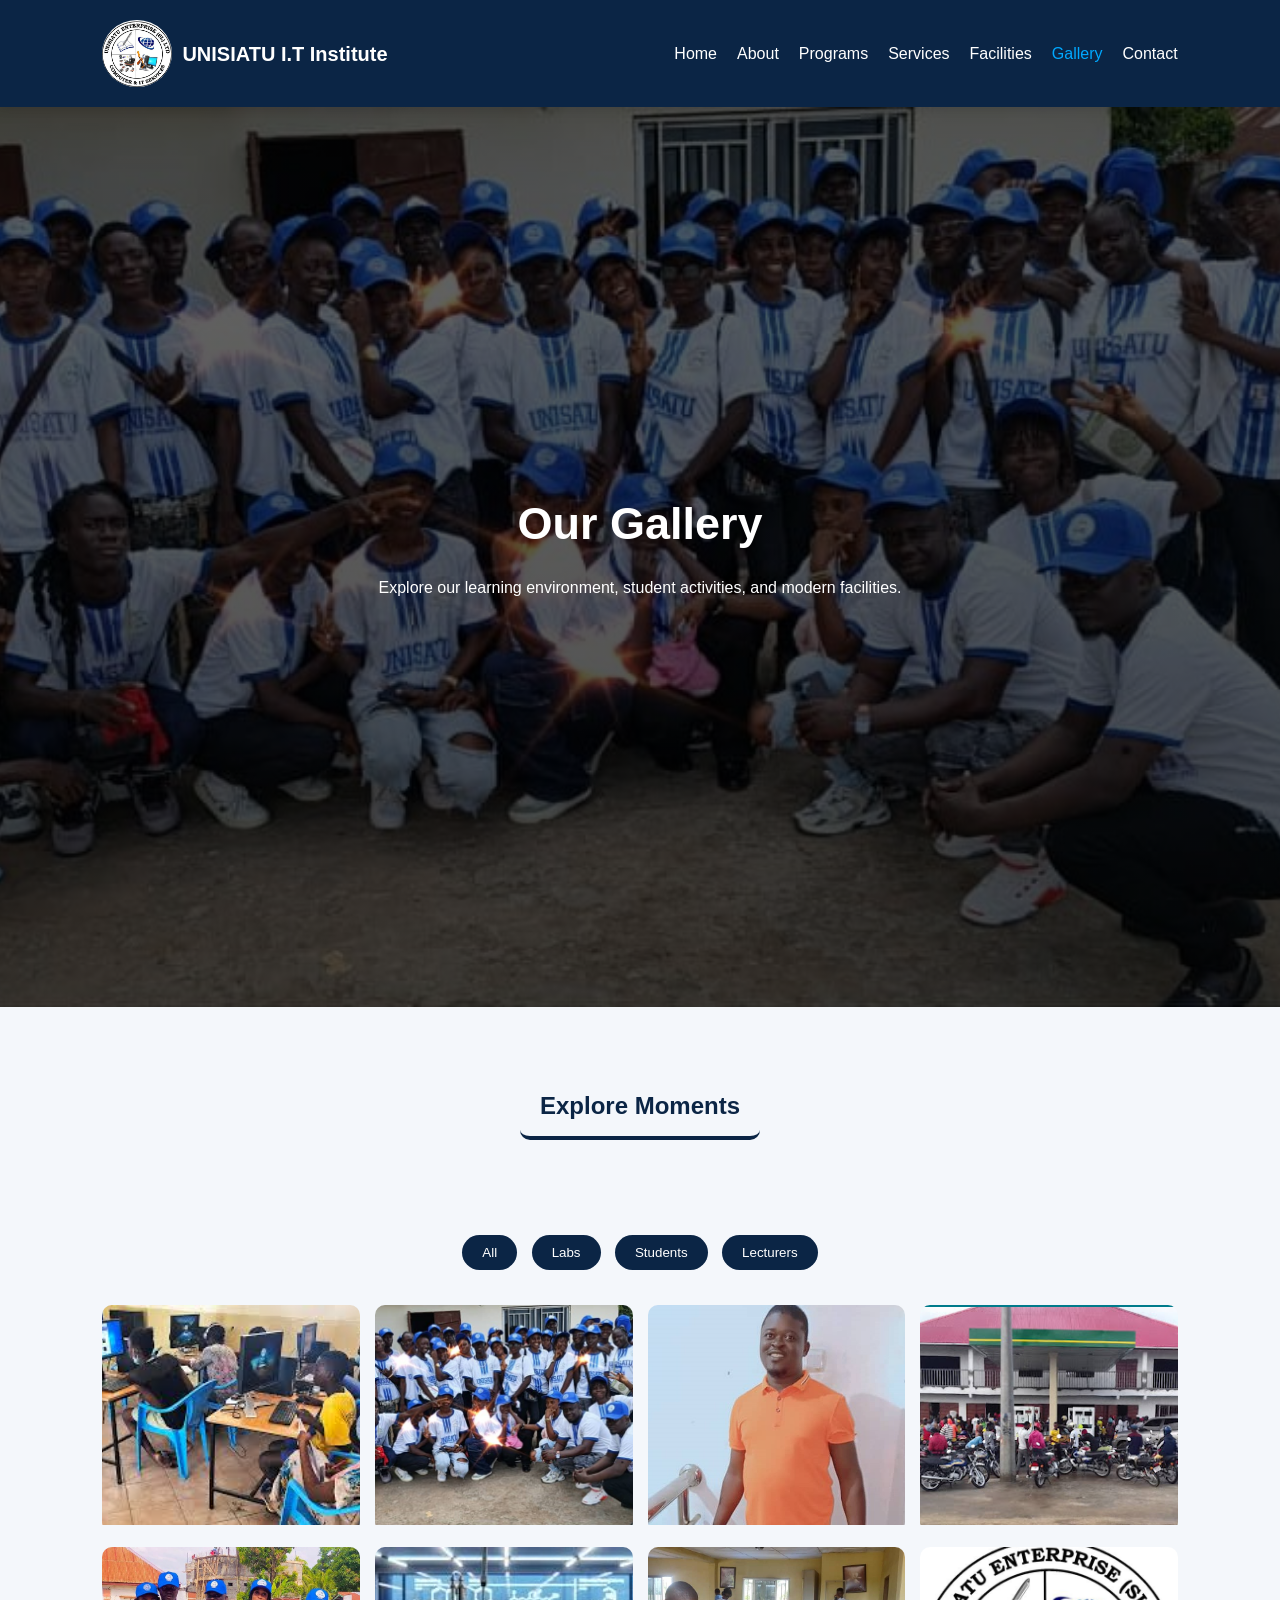
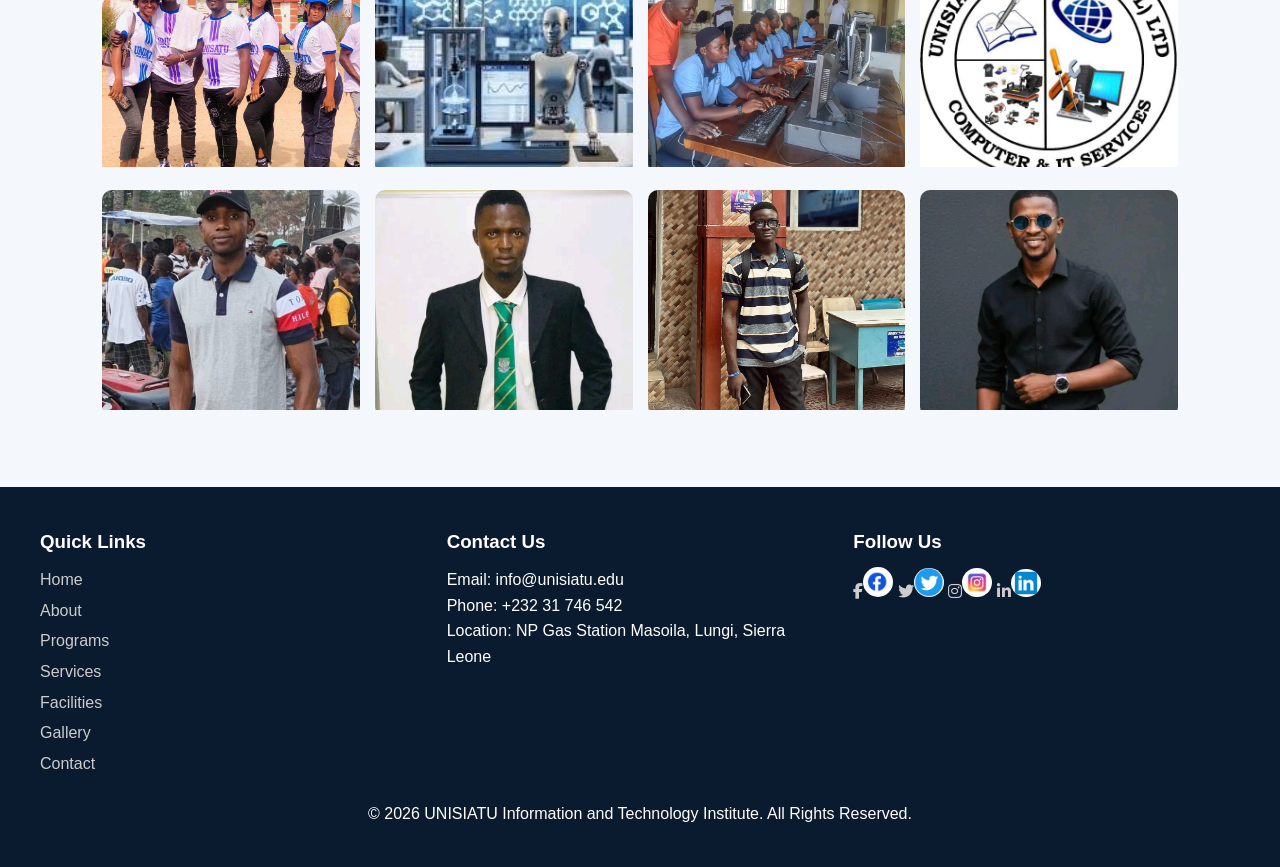
<file: gallery.html>
<!DOCTYPE html>
<html lang="en">

<head>
  <meta charset="UTF-8">
  <meta name="viewport" content="width=device-width, initial-scale=1.0">
  <title>Gallery - UNISIATU I.T Institute</title>
  <link rel="stylesheet" href="./css/style.css">
  <link rel="stylesheet" href="https://cdnjs.cloudflare.com/ajax/libs/font-awesome/6.5.0/css/all.min.css">
</head>

<body>

  <!-- HEADER -->
  <header>
    <nav>
      <div class="menu-toggle" onclick="toggleMenu()">
        <i class="fas fa-bars"></i>
      </div>
      <div class="logo-div">
        <img class="logo" src="./images/unisiatu logo.png" alt="">
        <h1>UNISIATU I.T Institute</h1>
      </div>

      <ul>
        <li><a href="index.html">Home</a></li>
        <li><a href="about.html">About</a></li>
        <li><a href="programs.html">Programs</a></li>
        <li><a href="service.html">Services</a></li>
        <li><a href="facilities.html">Facilities</a></li>
        <li><a href="gallery.html" class="active">Gallery</a></li>
        <li><a href="contact.html">Contact</a></li>
      </ul>
    </nav>
  </header>

  <!-- HERO -->
  <section class="hero">
    <h2>Our Gallery</h2>
    <p>Explore our learning environment, student activities, and modern facilities.</p>
  </section>

  <!-- FILTER BUTTONS -->
  <section>
    <div class="section-title">
      <h2>Explore Moments</h2>
    </div>
  </section>
  <section>

    <div class="gallery-filter">
      <button onclick="filterGallery('all')">All</button>
      <button onclick="filterGallery('labs')">Labs</button>
      <button onclick="filterGallery('students')">Students</button>
      <button onclick="filterGallery('events')">Lecturers</button>
    </div>

    <!-- GALLERY GRID -->
    <div class="gallery-grid">

      <div class="gallery-item labs">
        <img src="./images/Practical Learning Environment.jpeg">
      </div>

      <div class="gallery-item students">
        <img src="./images/students.jpeg">
      </div>

      <div class="gallery-item events">
        <img src="./images/mr. sac.jpeg">
      </div>

      <div class="gallery-item labs">
        <img src="./images/unisiatu buinding.png">
      </div>

      <div class="gallery-item students">
        <img src="./images/musa tm.jpeg">
      </div>

      <div class="gallery-item labs">
        <img src="./images/artificial intelligence laboratory.jpeg">
      </div>

      <div class="gallery-item students">
        <img src="./images/std.jpeg">
      </div>

      <div class="gallery-item labs">
        <img src="./images/unisiatu logo.png">
      </div>

      <div class="gallery-item events">
        <img src="./images/sillah.jpeg">
      </div>

      <div class="gallery-item events">
        <img src="./images/musa.jpeg">
      </div>

      <div class="gallery-item students">
        <img src="./images/abu bakarr bangura.jpg">
      </div>

      <div class="gallery-item events">
        <img src="./images/amara.jpeg">
      </div>

    </div>
  </section>

  <!-- LIGHTBOX -->
  <div id="lightbox">
    <span onclick="closeLightbox()">×</span>
    <img id="lightbox-img">
  </div>

  <!-- FOOTER -->
  <footer id="contact">
    <div class="footer-container">

      <!-- QUICK LINKS -->
      <div class="footer-col">
        <h3>Quick Links</h3>
        <ul>
          <li><a href="index.html">Home</a></li>
          <li><a href="about.html">About</a></li>
          <li><a href="programs.html">Programs</a></li>
          <li><a href="service.html">Services</a></li>
          <li><a href="facilities.html">Facilities</a></li>
          <li><a href="gallery.html" class="active">Gallery</a></li>
          <li><a href="contact.html">Contact</a></li>
        </ul>
      </div>

      <!-- CONTACT -->
      <div class="footer-col">
        <h3>Contact Us</h3>
        <p>Email: info@unisiatu.edu</p>
        <p>Phone: +232 31 746 542</p>
        <p>Location: NP Gas Station Masoila, Lungi, Sierra Leone</p>
      </div>

      <!-- SOCIAL MEDIA -->
      <div class="footer-col">
        <h3>Follow Us</h3>
        <div class="socials">
          <a href="https://facebook.com/yourpageusername"><i class="fab fa-facebook-f"><img class="follow-us-icon"
                src="./images/facebook.png" alt=""></i></a>
          <a href="https://twitter.com/yourusername"><i class="fab fa-twitter"><img class="follow-us-icon"
                src="./images/tweeter.png" alt=""></i></a>
          <a href="https://instagram.com/yourusername"><i class="fab fa-instagram"><img class="follow-us-icon"
                src="./images/Instagram.jpeg" alt=""></i></a>
          <a href="https://linkedin.com/company/yourcompanyname"><i class="fab fa-linkedin-in"><img
                class="follow-us-icon" src="./images/linkedin.png" alt=""></i></a>
        </div>
      </div>

    </div>

    <p class="footer-bottom">&copy; 2026 UNISIATU Information and Technology Institute. All Rights Reserved.</p>
  </footer>

  <!-- SCRIPT -->
  <script>
    // FILTER FUNCTION
    function filterGallery(category) {
      let items = document.querySelectorAll(".gallery-item");

      items.forEach(item => {
        if (category === "all") {
          item.style.display = "block";
        } else {
          item.style.display = item.classList.contains(category) ? "block" : "none";
        }
      });
    }

    // LIGHTBOX
    const images = document.querySelectorAll(".gallery-item img");
    const lightbox = document.getElementById("lightbox");
    const lightboxImg = document.getElementById("lightbox-img");

    images.forEach(img => {
      img.addEventListener("click", () => {
        lightbox.style.display = "flex";
        lightboxImg.src = img.src;
      });
    });

    function closeLightbox() {
      lightbox.style.display = "none";
    }
    function toggleMenu() {
      document.querySelector("nav ul").classList.toggle("active");
    }
  </script>
</body>

</html>
</file>
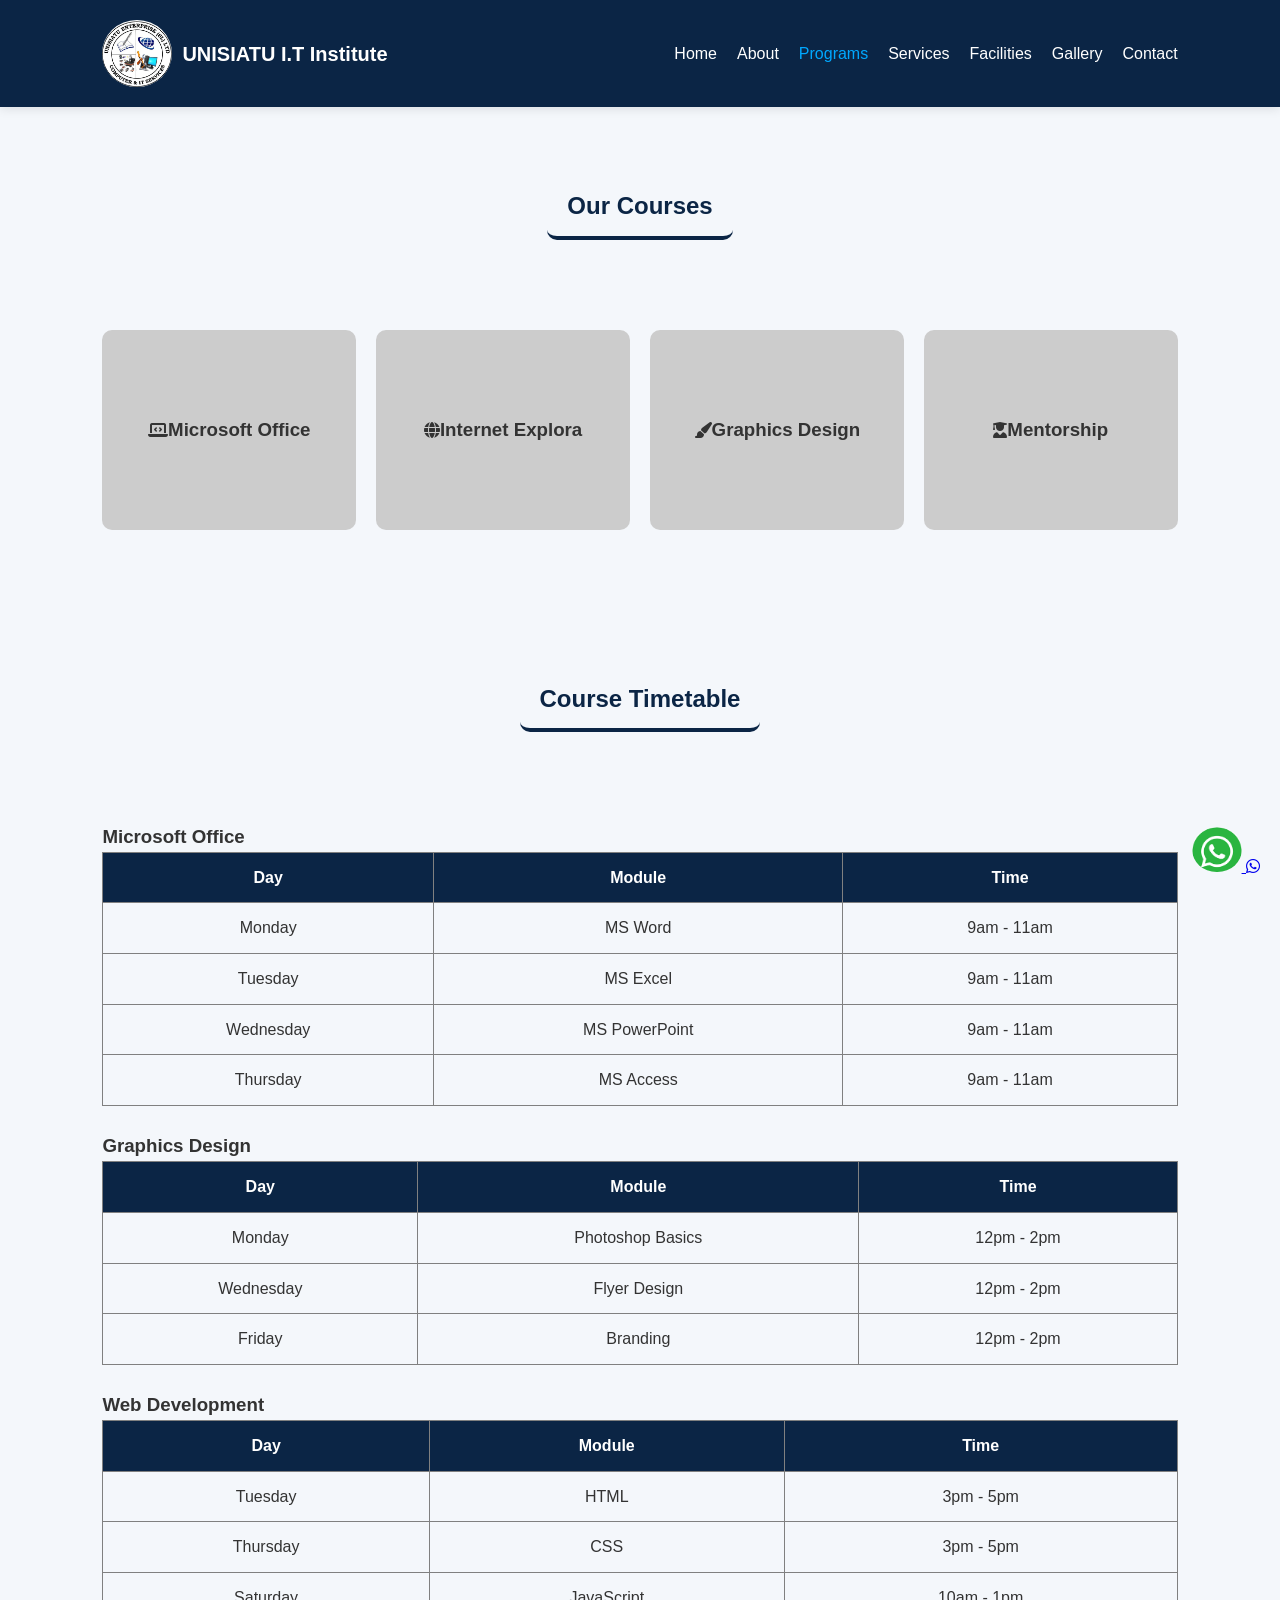
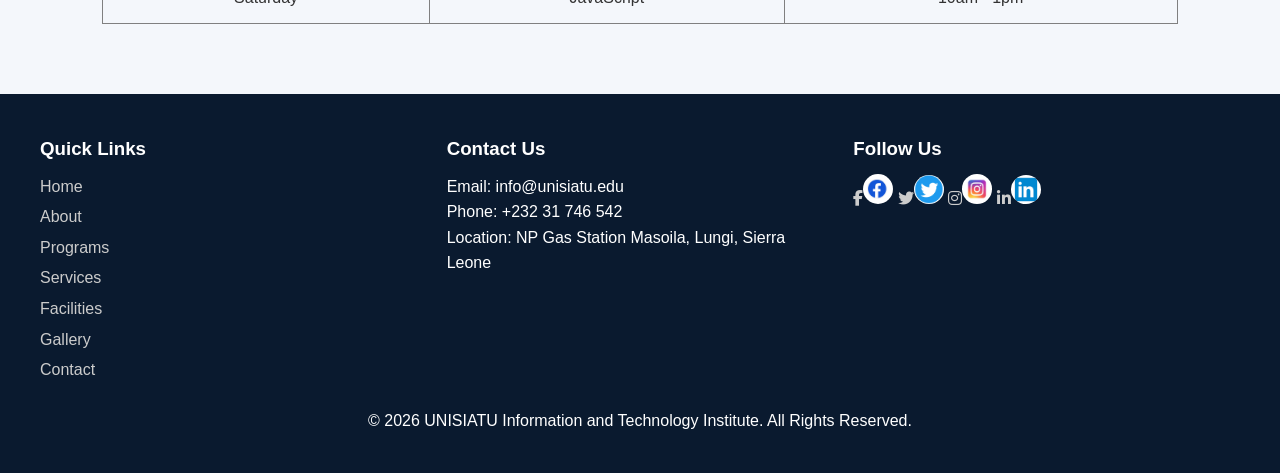
<file: programs.html>
<!DOCTYPE html>
<html lang="en">

<head>
  <meta charset="UTF-8">
  <meta name="viewport" content="width=device-width, initial-scale=1.0">
  <title>Programs - UNISIATU I.T Institute</title>
  <link rel="stylesheet" href="./css/style.css">
  <link rel="stylesheet" href="https://cdnjs.cloudflare.com/ajax/libs/font-awesome/6.5.0/css/all.min.css">
</head>

<body>

  <header>
    <nav>
      <div class="menu-toggle" onclick="toggleMenu()">
        <i class="fas fa-bars"></i>
      </div>
      <div class="logo-div">
        <img class="logo" src="./images/unisiatu logo.png" alt="">
        <h1>UNISIATU I.T Institute</h1>
      </div>

      <ul>
        <li><a href="index.html">Home</a></li>
        <li><a href="about.html">About</a></li>
        <li><a href="programs.html" class="active">Programs</a></li>
        <li><a href="service.html">Services</a></li>
        <li><a href="facilities.html">Facilities</a></li>
        <li><a href="gallery.html">Gallery</a></li>
        <li><a href="contact.html">Contact</a></li>
      </ul>
    </nav>
  </header>

  <section>
    <div class="section-title">
      <h2>Our Courses</h2>
    </div>
  </section>
  <section>

    <div class="services-grid">

      <!-- CARD -->
      <div class="service-card">
        <div class="card-inner">
          <div class="card-front">
            <i class="fas fa-laptop-code"></i>
            <h3>Microsoft Office</h3>
          </div>
          <div class="card-back">
            <p>MS. Word, MS. Excel, MS. Access, MS. PowerPoint, MS. Publisher</p>
          </div>
        </div>
      </div>

      <div class="service-card">
        <div class="card-inner">
          <div class="card-front">
            <i class="fas fa-globe"></i>
            <h3>Internet Explora</h3>
          </div>
          <div class="card-back">
            <p>web browsing</p>
          </div>
        </div>
      </div>

      <div class="service-card">
        <div class="card-inner">
          <div class="card-front">
            <i class="fas fa-paint-brush"></i>
            <h3>Graphics Design</h3>
          </div>
          <div class="card-back">
            <p>Logos, flyers, branding & creative designs.</p>
          </div>
        </div>
      </div>

      <div class="service-card">
        <div class="card-inner">
          <div class="card-front">
            <i class="fas fa-user-graduate"></i>
            <h3>Mentorship</h3>
          </div>
          <div class="card-back">
            <p>Guidance for students and career growth.</p>
          </div>
        </div>
      </div>

    </div>
  </section>

  <!-- TIMETABLE -->
  <section class="section-title">
    <h2>Course Timetable</h2>
  </section>

  <section>

    <h3>Microsoft Office</h3>
    <table border="1" width="100%">
      <tr>
        <th>Day</th>
        <th>Module</th>
        <th>Time</th>
      </tr>
      <tr>
        <td>Monday</td>
        <td>MS Word</td>
        <td>9am - 11am</td>
      </tr>
      <tr>
        <td>Tuesday</td>
        <td>MS Excel</td>
        <td>9am - 11am</td>
      </tr>
      <tr>
        <td>Wednesday</td>
        <td>MS PowerPoint</td>
        <td>9am - 11am</td>
      </tr>
      <tr>
        <td>Thursday</td>
        <td>MS Access</td>
        <td>9am - 11am</td>
      </tr>
    </table>

    <br>

    <h3>Graphics Design</h3>
    <table border="1" width="100%">
      <tr>
        <th>Day</th>
        <th>Module</th>
        <th>Time</th>
      </tr>
      <tr>
        <td>Monday</td>
        <td>Photoshop Basics</td>
        <td>12pm - 2pm</td>
      </tr>
      <tr>
        <td>Wednesday</td>
        <td>Flyer Design</td>
        <td>12pm - 2pm</td>
      </tr>
      <tr>
        <td>Friday</td>
        <td>Branding</td>
        <td>12pm - 2pm</td>
      </tr>
    </table>

    <br>

    <h3>Web Development</h3>
    <table border="1" width="100%">
      <tr>
        <th>Day</th>
        <th>Module</th>
        <th>Time</th>
      </tr>
      <tr>
        <td>Tuesday</td>
        <td>HTML</td>
        <td>3pm - 5pm</td>
      </tr>
      <tr>
        <td>Thursday</td>
        <td>CSS</td>
        <td>3pm - 5pm</td>
      </tr>
      <tr>
        <td>Saturday</td>
        <td>JavaScript</td>
        <td>10am - 1pm</td>
      </tr>
    </table>

  </section>
  <a href="https://wa.me/23276123456" class="whatsapp-float" target="_blank"><img class="wa-icon"
      src="./images/whatsapp.png" alt="chat me on whatsapp">
    <i class="fab fa-whatsapp"></i>
  </a>

  <footer id="contact">
    <div class="footer-container">

      <!-- QUICK LINKS -->
      <div class="footer-col">
        <h3>Quick Links</h3>
        <ul>
          <li><a href="index.html">Home</a></li>
          <li><a href="about.html">About</a></li>
          <li><a href="programs.html">Programs</a></li>
          <li><a href="service.html" class="active">Services</a></li>
          <li><a href="facilities.html">Facilities</a></li>
          <li><a href="gallery.html">Gallery</a></li>
          <li><a href="contact.html">Contact</a></li>
        </ul>
      </div>

      <!-- CONTACT -->
      <div class="footer-col">
        <h3>Contact Us</h3>
        <p>Email: info@unisiatu.edu</p>
        <p>Phone: +232 31 746 542</p>
        <p>Location: NP Gas Station Masoila, Lungi, Sierra Leone</p>
      </div>

      <!-- SOCIAL MEDIA -->
      <div class="footer-col">
        <h3>Follow Us</h3>
        <div class="socials">
          <a href="https://facebook.com/yourpageusername"><i class="fab fa-facebook-f"><img class="follow-us-icon"
                src="./images/facebook.png" alt=""></i></a>
          <a href="https://twitter.com/yourusername"><i class="fab fa-twitter"><img class="follow-us-icon"
                src="./images/tweeter.png" alt=""></i></a>
          <a href="https://instagram.com/yourusername"><i class="fab fa-instagram"><img class="follow-us-icon"
                src="./images/Instagram.jpeg" alt=""></i></a>
          <a href="https://linkedin.com/company/yourcompanyname"><i class="fab fa-linkedin-in"><img
                class="follow-us-icon" src="./images/linkedin.png" alt=""></i></a>
        </div>
      </div>

    </div>

    <p class="footer-bottom">&copy; 2026 UNISIATU Information and Technology Institute. All Rights Reserved.</p>
  </footer>
  <script>
    function toggleMenu() {
      document.querySelector("nav ul").classList.toggle("active");
    }
  </script>
</body>

</html>
</file>
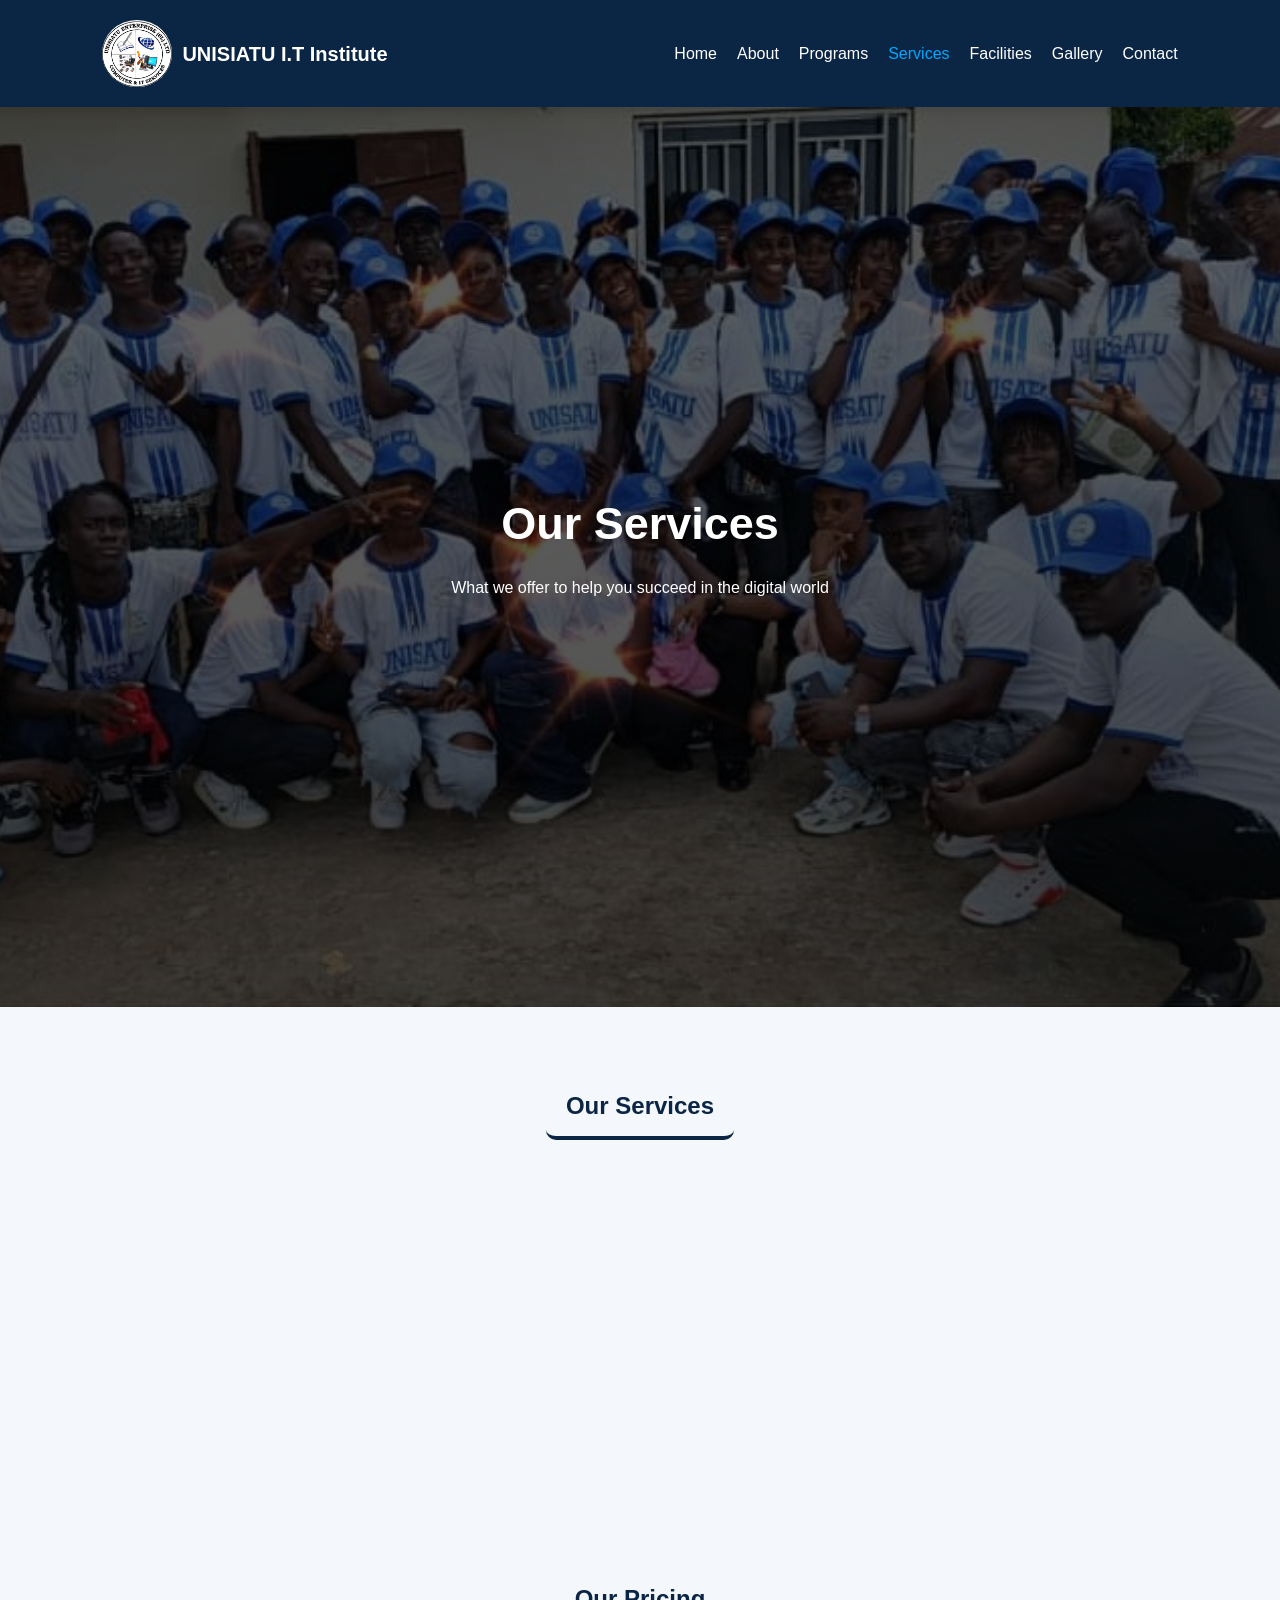
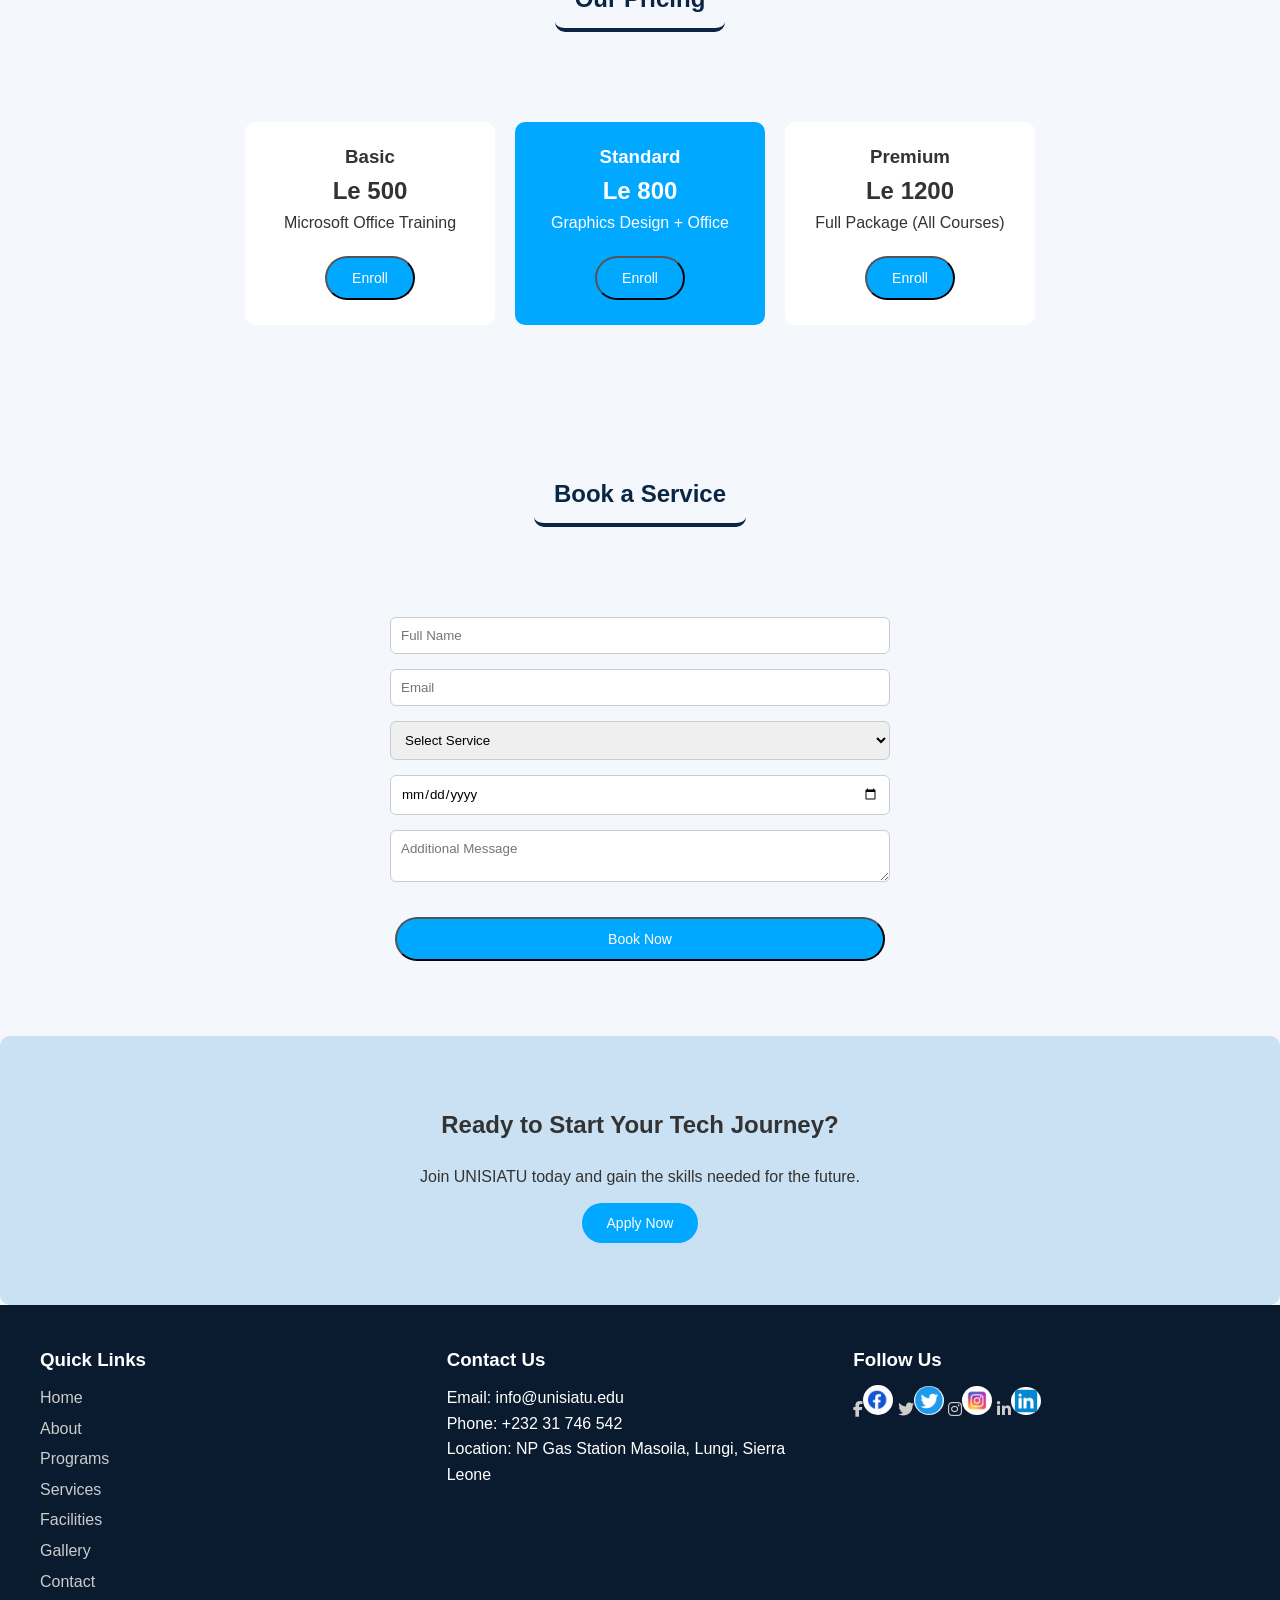
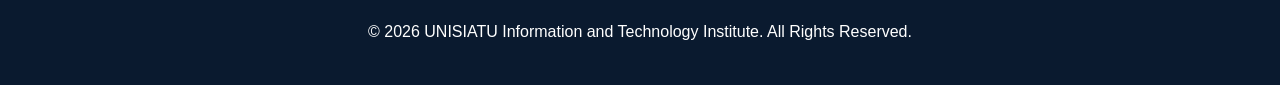
<file: service.html>
<!DOCTYPE html>
<html lang="en">

<head>
    <meta charset="UTF-8">
    <meta name="viewport" content="width=device-width, initial-scale=1.0">
    <title>Service - UNISIATU I.T Institute</title>
    <link rel="stylesheet" href="./css/style.css">
    <link rel="stylesheet" href="https://cdnjs.cloudflare.com/ajax/libs/font-awesome/6.5.0/css/all.min.css">
</head>

<body>

    <!-- HEADER -->
    <header>
        <nav>
            <div class="menu-toggle" onclick="toggleMenu()">
                <i class="fas fa-bars"></i>
            </div>
            <div class="logo-div">
                <img class="logo" src="./images/unisiatu logo.png" alt="">
                <h1>UNISIATU I.T Institute</h1>
            </div>

            <ul>
                <li><a href="index.html">Home</a></li>
                <li><a href="about.html">About</a></li>
                <li><a href="programs.html">Programs</a></li>
                <li><a href="service.html" class="active">Services</a></li>
                <li><a href="facilities.html">Facilities</a></li>
                <li><a href="gallery.html">Gallery</a></li>
                <li><a href="contact.html">Contact</a></li>
            </ul>
        </nav>
    </header>

    <!-- HERO -->
    <section class="hero small-hero">
        <h2>Our Services</h2>
        <p>What we offer to help you succeed in the digital world</p>
    </section>

    <!-- SERVICES SECTION -->
    <section>
        <div class="section-title">
            <h2>Our Services</h2>
        </div>
    </section>
    <section>

        <div class="services-grid">

            <!-- CARD -->
            <div class="service-card">
                <div class="card-inner">
                    <div class="card-front">
                        <i class="fas fa-laptop-code"></i>
                        <h3>ICT Training</h3>
                    </div>
                    <div class="card-back">
                        <p>Hands-on training in Office, Web Dev & Graphics.</p>
                    </div>
                </div>
            </div>

            <div class="service-card">
                <div class="card-inner">
                    <div class="card-front">
                        <i class="fas fa-globe"></i>
                        <h3>Web Development</h3>
                    </div>
                    <div class="card-back">
                        <p>We build modern responsive websites.</p>
                    </div>
                </div>
            </div>

            <div class="service-card">
                <div class="card-inner">
                    <div class="card-front">
                        <i class="fas fa-paint-brush"></i>
                        <h3>Graphics Design</h3>
                    </div>
                    <div class="card-back">
                        <p>Logos, flyers, branding & creative designs.</p>
                    </div>
                </div>
            </div>

            <div class="service-card">
                <div class="card-inner">
                    <div class="card-front">
                        <i class="fas fa-user-graduate"></i>
                        <h3>Mentorship</h3>
                    </div>
                    <div class="card-back">
                        <p>Guidance for students and career growth.</p>
                    </div>
                </div>
            </div>

        </div>
    </section>

    <section>
        <div class="section-title">
            <h2>Our Pricing</h2>
        </div>
    </section>
    <section>

        <div class="pricing">

            <div class="price-card">
                <h3>Basic</h3>
                <h2>Le 500</h2>
                <p>Microsoft Office Training</p>
                <a href="contact.html"><button class="btn btn-primary">Enroll</button></a>
            </div>

            <div class="price-card featured">
                <h3>Standard</h3>
                <h2>Le 800</h2>
                <p>Graphics Design + Office</p>
                <a href="contact.html"><button class="btn btn-primary">Enroll</button></a>
            </div>

            <div class="price-card">
                <h3>Premium</h3>
                <h2>Le 1200</h2>
                <p>Full Package (All Courses)</p>
                <a href="contact.html"><button class="btn btn-primary">Enroll</button></a>
            </div>

        </div>
    </section>

    <section>
        <div class="section-title">
            <h2>Book a Service</h2>
        </div>
    </section>
    <section>

        <form class="booking-form">
            <input type="text" placeholder="Full Name" required>
            <input type="email" placeholder="Email" required>

            <select required>
                <option value="">Select Service</option>
                <option>Microsoft Office</option>
                <option>Web Development</option>
                <option>Graphics Design</option>
                <option>Internet Explorer</option>
            </select>

            <input type="date" placeholder="date" required>

            <textarea placeholder="Additional Message"></textarea>

            <button class="btn btn-primary">Book Now</button>
        </form>
    </section>

    <!-- EXTRA SECTION -->
    <section class="cta">
        <h2>Ready to Start Your Tech Journey?</h2>
        <p style="padding: 20px;">Join UNISIATU today and gain the skills needed for the future.</p>
        <a href="contact.html" class="btn btn-primary">Apply Now</a>
    </section>

    <!-- FOOTER -->
    <footer id="contact">
        <div class="footer-container">

            <!-- QUICK LINKS -->
            <div class="footer-col">
                <h3>Quick Links</h3>
                <ul>
                    <li><a href="index.html">Home</a></li>
                    <li><a href="about.html">About</a></li>
                    <li><a href="programs.html">Programs</a></li>
                    <li><a href="service.html" class="active">Services</a></li>
                    <li><a href="facilities.html">Facilities</a></li>
                    <li><a href="gallery.html">Gallery</a></li>
                    <li><a href="contact.html">Contact</a></li>
                </ul>
            </div>

            <!-- CONTACT -->
            <div class="footer-col">
                <h3>Contact Us</h3>
                <p>Email: info@unisiatu.edu</p>
                <p>Phone: +232 31 746 542</p>
                <p>Location: NP Gas Station Masoila, Lungi, Sierra Leone</p>
            </div>

            <!-- SOCIAL MEDIA -->
            <div class="footer-col">
                <h3>Follow Us</h3>
                <div class="socials">
                    <a href="https://facebook.com/yourpageusername"><i class="fab fa-facebook-f"><img
                                class="follow-us-icon" src="./images/facebook.png" alt=""></i></a>
                    <a href="https://twitter.com/yourusername"><i class="fab fa-twitter"><img class="follow-us-icon"
                                src="./images/tweeter.png" alt=""></i></a>
                    <a href="https://instagram.com/yourusername"><i class="fab fa-instagram"><img class="follow-us-icon"
                                src="./images/Instagram.jpeg" alt=""></i></a>
                    <a href="https://linkedin.com/company/yourcompanyname"><i class="fab fa-linkedin-in"><img
                                class="follow-us-icon" src="./images/linkedin.png" alt=""></i></a>
                </div>
            </div>

        </div>

        <p class="footer-bottom">&copy; 2026 UNISIATU Information and Technology Institute. All Rights Reserved.</p>
    </footer>
    <script>
        function toggleMenu() {
            document.querySelector("nav ul").classList.toggle("active");
        }
    </script>
</body>

</html>
</file>
<file: css/style.css>
/* RESET */
* {
    margin: 0;
    padding: 0;
    box-sizing: border-box;
    font-family: 'Poppins', sans-serif;
}

body {
    background: #f4f7fb;
    color: #333;
    line-height: 1.6;
}

/* HEADER */
.logo-div {
    display: flex;
    align-items: center;
    gap: 10px;
}

.logo {
    width: 70px;
    border-radius: 50%;
}

header {
    background: #0b2545;
    color: #fff;
    position: sticky;
    top: 0;
    z-index: 1000;
    box-shadow: 0 2px 10px rgba(0, 0, 0, 0.1);
}

nav {
    display: flex;
    justify-content: space-between;
    align-items: center;
    padding: 20px 8%;
    flex-wrap: wrap;
}

nav h1 {
    font-size: 20px;
}

nav ul {
    display: flex;
    list-style: none;
    gap: 20px;
}

nav ul li a {
    color: #fff;
    text-decoration: none;
    font-size: 16px;
    transition: 0.3s;
}

nav ul li a:hover,
nav ul li a.active {
    color: #00a8ff;
}

/* HERO */
.hero {
    height: 100vh;
    display: flex;
    flex-direction: column;
    align-items: center;
    justify-content: center;
    text-align: center;
    color: #fff;
    padding: 20px;
    background: linear-gradient(rgba(0, 0, 0, 0.6), rgba(0, 0, 0, 0.7)),
        url('../images/students.jpeg') center/cover no-repeat;
}

.hero h2 {
    font-size: 45px;
    margin-bottom: 15px;
}

.hero p {
    max-width: 600px;
    margin-bottom: 25px;
}

.weclome {
    color: #00a8ff;
}

/* BUTTONS */
.btn {
    padding: 12px 25px;
    border-radius: 30px;
    text-decoration: none;
    font-size: 14px;
    margin: 5px;
    transition: 0.3s;
    min-width: 30px;
}

.hero-btn {
    display: flex;

}

.btn-primary {
    background: #00a8ff;
    color: #fff;
    margin-top: 20px;
}

.btn-primary:hover {
    background: #007acc;
}

.btn-outline {
    border: 2px solid #fff;
    color: #fff;
    margin-right: 30px;
}

.btn-outline:hover {
    background: #fff;
    color: #0b2545;
}

/* APPLY BUTTON */
.apply-now-float {
    position: absolute;
    right: 30px;
    bottom: 30px;
    background-color: #ff5722;
    color: #fff;
    font-size: 14px;
    border-radius: 50px;
    text-decoration: none;
}

.apply-now-float {
    padding: 10px 15px;
}

/* SECTION */
section {
    padding: 70px 8%;
}

.section-title {
    text-align: center;
    margin-bottom: -50px;
}

.section-title h2 {
    border-bottom: 4px solid #0b2545;
    display: inline-block;
    padding: 10px 20px;
    border-radius: 10px;
    color: #0b2545;
}

/* ABOUT */
.about {
    display: grid;
    grid-template-columns: repeat(auto-fit, minmax(300px, 1fr));
    align-items: center;
    gap: 30px;
}

.about img {
    width: 100%;
    border-radius: 12px;
}

/* CARDS */
.features,
.programs {
    display: grid;
    grid-template-columns: repeat(auto-fit, minmax(250px, 1fr));
    gap: 25px;
    align-items: center;
}

#features {
    /* display: flex; */
    align-items: center;
}

.card {
    background: #fff;
    padding: 20px;
    border-radius: 12px;
    box-shadow: 0 5px 20px rgba(0, 0, 0, 0.08);
    transition: 0.3s;
}

#card {
    background: #fff;
    padding: 20px;
    border-radius: 12px;
    box-shadow: 0 5px 20px rgba(0, 0, 0, 0.08);
    transition: 0.3s;
    width: 500px;
    text-align: center;
}

#card img {
    border-radius: 12px;
}

#card:hover {
    transform: translateY(-8px);
}

.card:hover {
    transform: translateY(-8px);
}

.card img {
    width: 100%;
    border-radius: 10px;
    margin-bottom: 10px;
}

/* STATS */
.stats {
    background: #0b2545;
    color: #fff;
    display: grid;
    grid-template-columns: repeat(auto-fit, minmax(150px, 1fr));
    text-align: center;
    gap: 20px;
    padding: 40px;
}

.stats h3 {
    font-size: 30px;
}

/* TESTIMONIALS */
.testimonials {
    display: grid;
    gap: 20px;
}

.testimonial {
    background: #fff;
    padding: 20px;
    border-radius: 10px;
}

/* FOOTER */
footer {
    background: #0a1a2f;
    color: #fff;
    padding: 40px;
}

.footer-container {
    display: flex;
    flex-wrap: wrap;
    justify-content: space-between;
    gap: 20px;
}

.footer-col {
    flex: 1;
    min-width: 200px;
}

.footer-col h3 {
    margin-bottom: 10px;
}

.footer-col ul {
    list-style: none;
}

.footer-col ul li {
    margin: 5px 0;
}

.footer-col a {
    color: #ccc;
    text-decoration: none;
}

.footer-col a:hover {
    color: #00a8ff;
}

.footer-bottom {
    text-align: center;
    margin-top: 20px;
}

.follow-us-icon {
    width: 30px;
    border-radius: 200%;
}

/* WHATSAPP */
.whatsapp-float {
    position: fixed;
    bottom: 20px;
    right: 20px;
}

.wa-icon {
    width: 50px;
    border-radius: 50%;
}

/* HERO SLIDER */
.hero-slider {
    position: relative;
    height: 100vh;
    overflow: hidden;
}

.slides {
    position: relative;
    width: 100%;
    height: 100%;
}

.slide {
    position: absolute;
    width: 100%;
    height: 100%;
    opacity: 0;
    transition: 1s;
}

.slide.active {
    opacity: 1;
}

.slide img {
    width: 100%;
    height: 100%;
    object-fit: cover;
    object-position: center;
}

/* DARK OVERLAY */
.slide::before {
    content: "";
    position: absolute;
    width: 100%;
    height: 100%;
    background: rgba(0, 0, 0, 0.5);
}

/* TEXT */
.overlay {
    position: absolute;
    top: 50%;
    left: 50%;
    transform: translate(-50%, -50%);
    text-align: center;
    color: #fff;
}

.overlay h2 {
    font-size: 35px;
}

/* ARROWS */
.prev,
.next {
    position: absolute;
    top: 50%;
    transform: translateY(-50%);
    font-size: 25px;
    background: rgba(0, 0, 0, 0.5);
    color: #fff;
    border: none;
    padding: 10px;
    cursor: pointer;
    border-radius: 50%;
}

.prev {
    left: 20px;
}

.next {
    right: 20px;
}

.next:hover {
    background-color: #007acc;
}

.prev:hover {
    background-color: #007acc;
}

/* DOTS */
.dots {
    position: absolute;
    bottom: 20px;
    width: 100%;
    text-align: center;
}

.dots span {
    width: 10px;
    height: 10px;
    margin: 5px;
    display: inline-block;
    background: #ccc;
    border-radius: 50%;
    cursor: pointer;
}

.dots span.active {
    background: #00a8ff;
}

/* TABLE */
table {
    width: 100%;
    border-collapse: collapse;
}

th,
td {
    padding: 12px;
    text-align: center;
}

th {
    background: #0b2545;
    color: #fff;
}

/* FORMS */
.contact-form,
.booking-form {
    max-width: 500px;
    margin: auto;
    display: flex;
    flex-direction: column;
    gap: 15px;
}

input,
textarea,
select {
    padding: 10px;
    border-radius: 6px;
    border: 1px solid #ccc;
}

/* SERVICES */
.services-grid {
    display: grid;
    grid-template-columns: repeat(auto-fit, minmax(220px, 1fr));
    gap: 20px;
}

.service-card {
    height: 200px;
    perspective: 1000px;
}

.card-inner {
    width: 100%;
    height: 100%;
    transition: 0.7s;
    transform-style: preserve-3d;
}

.service-card:hover .card-inner {
    transform: rotateY(180deg);
}

.card-front,
.card-back {
    position: absolute;
    width: 100%;
    height: 100%;
    border-radius: 10px;
    backface-visibility: hidden;
    display: flex;
    justify-content: center;
    align-items: center;
    text-align: center;
    background-color: #ccc;
    box-shadow: 2px rgba(0, 0, 0, 0.1);
}

.card-back {
    transform: rotateY(180deg);
    background: #0b2545;
    color: #fff;
}

/* PRICING */
.pricing {
    display: flex;
    gap: 20px;
    justify-content: center;
    flex-wrap: wrap;
}

.price-card {
    padding: 20px;
    background: #fff;
    border-radius: 10px;
    width: 250px;
    text-align: center;
}

.featured {
    background: #00a8ff;
    color: #fff;
}

.cta {
    background-color: #007acc2d;
    align-items: center;
    text-align: center;
    border-radius: 10px;
}

/* STUDENT PROFILE */
.student-profile {
    padding: 80px 8%;
    display: flex;
    justify-content: center;
}

.profile-card {
    display: grid;
    grid-template-columns: 300px 1fr;
    gap: 30px;
    background: #fff;
    border-radius: 15px;
    box-shadow: 0 10px 30px rgba(0, 0, 0, 0.1);
    overflow: hidden;
    max-width: 900px;
}

/* IMAGE */
.profile-img img {
    width: 100%;
    height: 100%;
    object-fit: cover;
}

/* CONTENT */
.profile-content {
    padding: 30px;
}

.profile-content h2 {
    color: #0b2545;
    margin-bottom: 15px;
}

.profile-content p {
    margin-bottom: 15px;
    line-height: 1.6;
}

.award {
    color: #00a8ff;
    margin: 15px 0;
}

/* BUTTON */
.profile-content .btn {
    display: inline-block;
    padding: 10px 20px;
    background: #00a8ff;
    color: #fff;
    border-radius: 25px;
    text-decoration: none;
    transition: 0.3s;
}

.profile-content .btn:hover {
    background: #007acc;
}

/* GALLERY FILTER */
.gallery-filter {
    text-align: center;
    margin-bottom: 30px;
}

.gallery-filter button {
    padding: 10px 20px;
    margin: 5px;
    border: none;
    background: #0b2545;
    color: #fff;
    border-radius: 20px;
    cursor: pointer;
}

.gallery-filter button:hover {
    background: #00a8ff;
}

/* GRID */
.gallery-grid {
    display: grid;
    grid-template-columns: repeat(auto-fit, minmax(250px, 1fr));
    gap: 15px;
}

/* ITEMS */
.gallery-item {
    overflow: hidden;
    border-radius: 10px;
    cursor: pointer;
}

.gallery-item img {
    width: 100%;
    object-fit: cover;
    transition: 0.4s;
}

.card img,
.gallery-item img {
    width: 100%;
    height: 220px;
    object-fit: cover;
}

img {
    max-width: 100%;
    height: auto;
    object-fit: cover;
}

/* HOVER EFFECT */
.gallery-item:hover img {
    transform: scale(1.1);
}

/* LIGHTBOX */
#lightbox {
    position: fixed;
    top: 0;
    left: 0;
    width: 100%;
    height: 100%;
    background: rgba(0, 0, 0, 0.9);
    display: none;
    justify-content: center;
    align-items: center;
    z-index: 2000;
}

img {
    max-width: 100%;
    height: auto;
    object-fit: cover;
}

#lightbox img {
    max-width: 80%;
    max-height: 80%;
    border-radius: 10px;
}

#lightbox span {
    position: absolute;
    top: 30px;
    right: 40px;
    font-size: 40px;
    color: #fff;
    cursor: pointer;
}

.menu-toggle {
    display: none;
    font-size: 24px;
    cursor: pointer;
}

/* MOBILE NAV */
@media (max-width: 768px) {
    .menu-toggle {
        display: block;
        color: #fff;
    }

    nav ul {
        display: none;
        width: 100%;
    }

    nav ul.active {
        display: flex;
    }
}

/* RESPONSIVE */
@media (max-width: 768px) {
    nav {
        flex-direction: column;
        text-align: center;
    }

    .hero h2 {
        font-size: 30px;
    }

    .overlay h2 {
        font-size: 25px;
    }
}

/* MOBILE RESPONSIVENESS */

/* NAVIGATION */
@media (max-width: 768px) {
    nav {
        flex-direction: column;
        gap: 10px;
    }

    nav ul {
        flex-direction: column;
        gap: 10px;
        padding-top: 10px;
    }
}

/* HERO */
@media (max-width: 768px) {
    .hero {
        height: auto;
        padding: 80px 20px;
    }

    .hero h2 {
        font-size: 24px;
    }

    .hero p {
        font-size: 14px;
    }
}

/* GRID FIXES */
@media (max-width: 768px) {

    .features,
    .programs,
    .services-grid,
    .gallery-grid {
        grid-template-columns: 1fr;
    }
}

/* PROFILE CARD */
@media (max-width: 768px) {
    .profile-card {
        grid-template-columns: 1fr;
    }
}

/* TABLE RESPONSIVE */
@media (max-width: 768px) {
    table {
        display: block;
        overflow-x: auto;
        white-space: nowrap;
    }
}

/* FOOTER */
@media (max-width: 768px) {
    .footer-container {
        flex-direction: column;
        text-align: center;
    }
}

/* BUTTON FIX */
@media (max-width: 768px) {
    .btn {
        display: block;
        width: 80%;
        margin: 10px auto;
    }
}

/* WHATSAPP ICON */
@media (max-width: 768px) {
    .wa-icon {
        width: 45px;
    }
}
</file>
